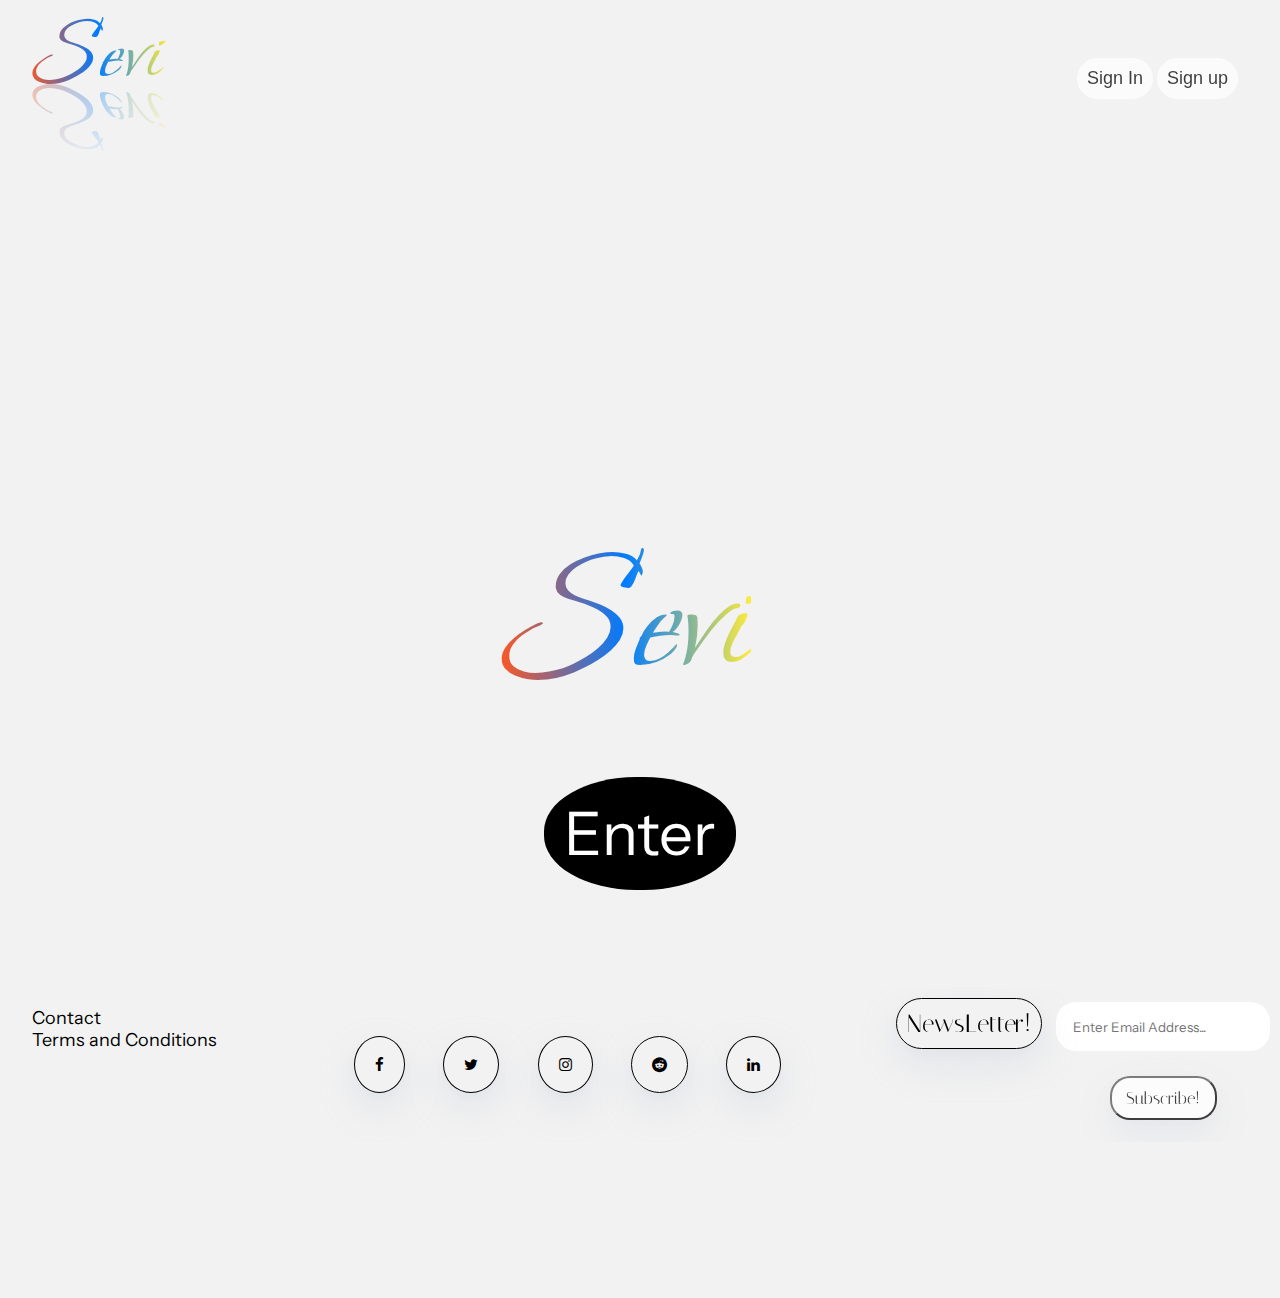
<file: index.html>
<!DOCTYPE html>
<html lang="en-US">
    <head>
        <meta charset="UTF-8">
        <meta name="viewport" content="width=device-width, initial-scale=1.0">
        <meta name="description" content="">
        <meta name="author" content="">
        <meta name="keywords" content="">
        <title>Interactivity</title>
        <link rel="icon" type="image/png" href="./favicon/favicon-96x96.png" sizes="96x96" />
        <link rel="icon" type="image/svg+xml" href="./favicon/favicon.svg" />
        <link rel="shortcut icon" href="./favicon/favicon.ico" />
        <link rel="apple-touch-icon" sizes="180x180" href="./favicon/apple-touch-icon.png" />
        <link rel="manifest" href="./favicon/site.webmanifest" />
        <link href='https://fonts.googleapis.com/css?family=Italiana' rel='stylesheet'>
        <link href='https://fonts.googleapis.com/css?family=Instrument Sans' rel='stylesheet'>
        <link rel="stylesheet" href="https://cdnjs.cloudflare.com/ajax/libs/font-awesome/4.7.0/css/font-awesome.min.css">
        <link rel="preconnect" href="https://fonts.googleapis.com">
        <link rel="preconnect" href="https://fonts.gstatic.com" crossorigin>
        <link rel="stylesheet" href="https://cdnjs.cloudflare.com/ajax/libs/font-awesome/4.7.0/css/font-awesome.min.css">
        <link href="https://fonts.googleapis.com/css2?family=Bonheur+Royale&family=Cinzel+Decorative:wght@400;700;900&display=swap" rel="stylesheet">
        <link rel="stylesheet" href="jsandcss/main.css">
    </head>
    <body>
        <!--Navbar-->
        <header>
            <div class="logo">
                <a href="index.html" >
                    <p>Sevi</p>
                </a>
            </div>
            <div class="hamburger-menu" id="hamburger">
                <span class="line"></span>
                <span class="line"></span>
                <span class="line"></span>
            </div>
            <nav class="navbar">
                <ul class="registration">
                    <a href="#" onclick="popUP()">
                        Sign In
                    </a>
                    <a href="signup.html" onclick="popIN()">
                        Sign up
                    </a>
                </ul>
            </nav>
        </header>
        <!--Pop-UP-Overlay-->
        <div id="popupOverlay"></div>

        <!--Pop-Up-Content-->
        <div class="inner">
            <div id="popup">
                <div class="pop-header">
                    <h2>Login</h2>
                    <button onclick="closeX()" class="closePopup">&#215;</button>
                </div>
                <div class="pop-table">
                    <input class="popinput" type="email" name="email" placeholder="Enter Email Address!">
                    <br><br>
                    <input class="popinput" type="password" name="password" placeholder="Enter Password!">
                    <br><br>
                </div>
                <div class="forget">
                    <label for=""><input type="checkbox">Remember</label>
                    <a href="#">forgot password</a>
                </div>
                <br>
                <div class="popdirectory">
                    <input type="submit" id="border-login" value="Login!">
                    <a href="signup.html">Sign up</a>
                </div>
            </div>
        </div>
        <canvas id="snowCanvas"></canvas>
        <!--Main Content-->
        <div class="landContent">
            <div >
                <div>
                    <div class="landHeader">Sevi</div>
                </div>
            </div>
        </div>
        <!--Main Content Redirect Page-->
        <div>
            <div>
                <div class="landRedirect">
                    <a href="homepage.html" class="lans">
                        Enter
                        <div class="lanUnderline"></div>
                    </a>
                    
                </div>
            </div>
        </div>
        <!--Footer-->
        <footer>
            <div class="footerflex">
                <div class="footertable">
                    <span>
                        <a href="#">
                            Contact
                        </a>
                    </span>
                    <br>
                    <span>
                        <a href="#">
                            Terms and Conditions
                        </a>
                    </span>
                </div>
                <div class="socialmedia">
                    <div class="icons">
                        <a href="#" class="fa fa-facebook"><span>Facebook</span></a>
                        <a href="#" class="fa fa-twitter"><span>X</span></a>
                        <a href="#" class="fa fa-instagram"><span>Instagram</span></a>
                        <a href="#" class="fa fa-reddit"><span>Reddit</span></a>
                        <a href="#" class="fa fa-linkedin"><span>Linkedin</span></a>
                    </div>
                </div>
                <div class="footertabletwo">
                    <div>
                        <p>
                            NewsLetter!
                        </p>
                    </div>
                    <div >
                        <input type="email" name="email" id="newsLetteremail" placeholder="Enter Email Address...">
                        <div class="footertablethree">
                            <input type="submit" value="Subscribe!" class="sub" onclick="subscribeUser()">
                        </div>
                    </div>
                    
                </div>
            </div>
        </footer>
        <script>
            function popUP() {
                document.getElementById('popupOverlay').style.display = 'block';
                document.getElementById('popup').style.display = 'block';
                //localStorage.setItem('popupVisible', 'true');
            }

            function closeX() {
                document.getElementById('popupOverlay').style.display = 'none';
                document.getElementById('popup').style.display = 'none';
            }

            document.getElementById('popupOverlay').addEventListener('click', closeX);

            //Snowflakes Animations
            const canvas = document.getElementById("snowCanvas");
            const ctx = canvas.getContext("2d");
            let width = window.innerWidth;
            let height = window.innerHeight;
            canvas.width = width;
            canvas.height = height;

            // Adjust canvas size on window resize
            window.addEventListener('resize', () => {
                width = window.innerWidth;
                height = window.innerHeight;
                canvas.width = width;
                canvas.height = height;
            });

            // Create a new snowflake starting slightly above the viewport
            function createSnowflake() {
                return {
                    x: Math.random() * width,
                    y: -10,
                    radius: Math.random() * 4 + 2,
                    speedY: Math.random() * 1 + 0.5,
                    speedX: Math.random() * 1 - 0.5
                };
            }

            // Limit the number of snowflakes on screen at once
            const maxSnowflakes = 22;
            let snowflakes = [];
            const spawnDelay = 1000; // spawn interval in milliseconds

            // Spawn a new snowflake if we're below the maximum count
            function spawnSnowflake() {
                if (snowflakes.length < maxSnowflakes) {
                    snowflakes.push(createSnowflake());
                }
            }

            // Periodically attempt to spawn a new snowflake
            setInterval(spawnSnowflake, spawnDelay);

            // Main animation loop
            function animate() {
                ctx.clearRect(0, 0, width, height);
  
                // Update and draw each snowflake
                for (let i = snowflakes.length - 1; i >= 0; i--) {
                    let flake = snowflakes[i];
                    flake.y += flake.speedY;
                    flake.x += flake.speedX;
    
                    ctx.beginPath();
                    ctx.arc(flake.x, flake.y, flake.radius, 0, Math.PI * 2);
                    ctx.fillStyle = "black";
                    ctx.fill();
    
                    // Remove snowflake if it has left the viewport
                    if (flake.y - flake.radius > height) {
                        snowflakes.splice(i, 1);
                    }
                }
  
                requestAnimationFrame(animate);
            }
            animate();
        </script>
    </body>
</html>
</file>
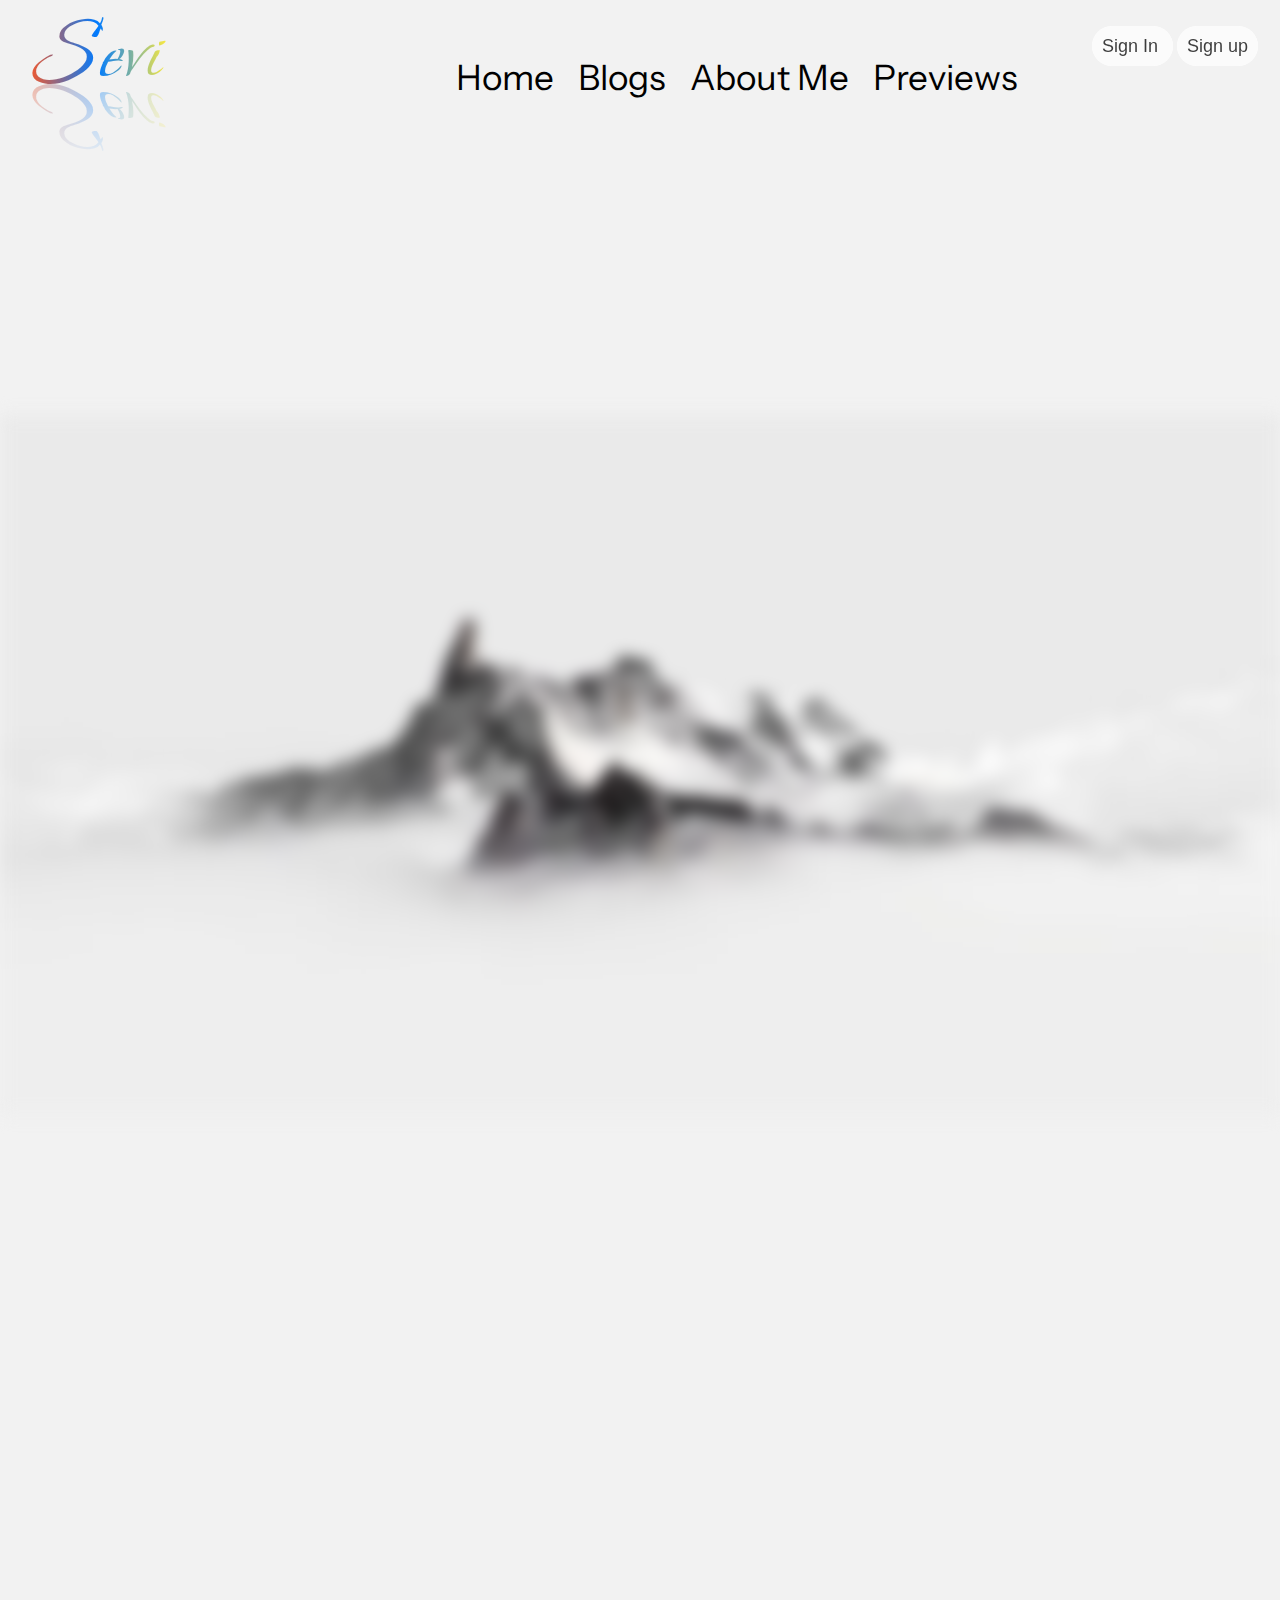
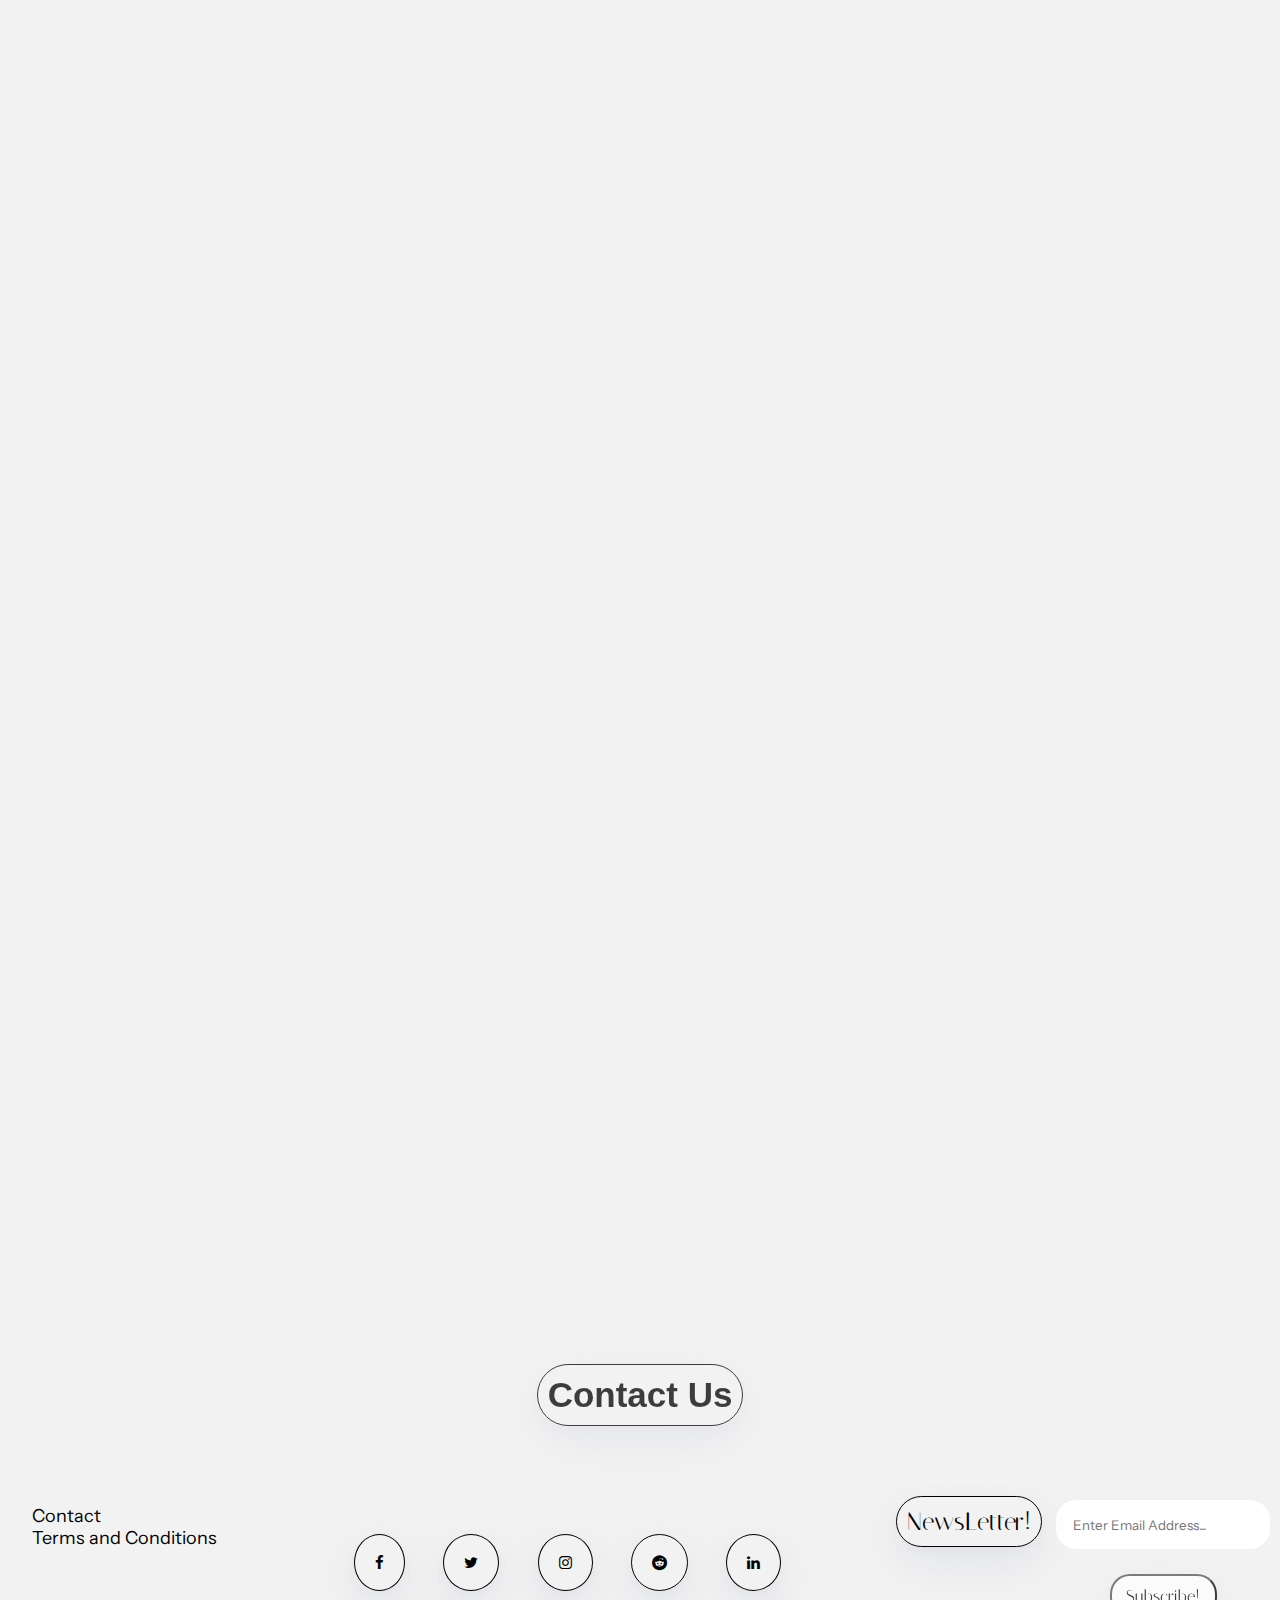
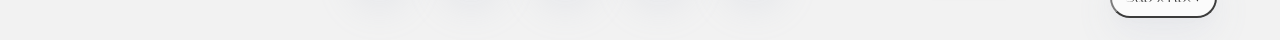
<file: aboutMe.html>
<!DOCTYPE html>
<html lang="en-US">
    <head>
        <meta charset="UTF-8">
        <meta name="viewport" content="width=device-width, initial-scale=1.0">
        <meta name="description" content="">
        <meta name="author" content="">
        <meta name="keywords" content="">
        <title>Interactivity</title>
        <link rel="icon" type="image/png" href="./favicon/favicon-96x96.png" sizes="96x96" />
        <link rel="icon" type="image/svg+xml" href="./favicon/favicon.svg" />
        <link rel="shortcut icon" href="./favicon/favicon.ico" />
        <link rel="apple-touch-icon" sizes="180x180" href="./favicon/apple-touch-icon.png" />
        <link rel="manifest" href="./favicon/site.webmanifest" />
        <link href='https://fonts.googleapis.com/css?family=Italiana' rel='stylesheet'>
        <link href='https://fonts.googleapis.com/css?family=Instrument Sans' rel='stylesheet'>
        <link rel="stylesheet" href="https://cdnjs.cloudflare.com/ajax/libs/font-awesome/4.7.0/css/font-awesome.min.css">
        <link rel="preconnect" href="https://fonts.googleapis.com">
        <link rel="preconnect" href="https://fonts.gstatic.com" crossorigin>
        <link rel="stylesheet" href="https://cdnjs.cloudflare.com/ajax/libs/font-awesome/4.7.0/css/font-awesome.min.css">
        <link href="https://fonts.googleapis.com/css2?family=Bonheur+Royale&family=Cinzel+Decorative:wght@400;700;900&display=swap" rel="stylesheet">
        <link rel="stylesheet" href="jsandcss/main.css">
    </head>
    <body>
        <!--Navbar-->
        <header>
            <div class="logo">
                <a href="index.html" >
                    <p>Sevi</p>
                </a>
            </div>
            <div class="hamburger-menu" id="hamburger">
                <span class="line"></span>
                <span class="line"></span>
                <span class="line"></span>
            </div>
            <nav class="navbar">
                <ul>
                    <li>
                        <a href="homepage.html">Home</a>
                    </li>
                    <li>
                        <a href="blog.html">Blogs</a>
                    </li>
                    <li>
                        <a href="aboutMe.html">About Me</a>
                    </li>
                    <li>
                        <a href="previews.html">Previews</a>
                    </li>
                </ul>
            </nav>
            <!--Sign in/up-->
            <div class="reg">
                <ul class="registration">
                   <a href="#" onclick="popUP()">
                       Sign In
                   </a>
                   <a href="signup.html" onclick="popIN()">
                       Sign up
                   </a>
               </ul>
           </div>
        </header>
        <!--Pop-UP-Overlay-->
        <div id="popupOverlay"></div>

        <!--Pop-Up-Content-->
        <div class="inner">
            <div id="popup">
                <div class="pop-header">
                    <h2>Login</h2>
                    <button onclick="closeX()" class="closePopup">&#215;</button>
                </div>
                <div class="pop-table">
                    <input class="popinput" type="email" name="email" placeholder="Enter Email Address!">
                    <br><br>
                    <input class="popinput"  type="password" name="password" placeholder="Enter Password!">
                    <br><br>
                </div>
                <div class="forget">
                    <label for=""><input type="checkbox">Remember</label>
                    <a href="#">forgot password</a>
                </div>
                <br>
                <div class="popdirectory">
                    <input type="submit" id="border-login" value="Login!">
                    <a href="signup.html">Sign up</a>
                </div>
            </div>
        </div>
        <!--Main Content-->
        <div class="moveDown">
            <div class="aboutMeheadImage"> </div> 
            <div class="aboutHeader hidden">
                <h2>about us</h2>
            </div>
        </div>
        <div>
            <div class="aboutpara ">
                <img src="./aboutmeImagemain/IMG_3988_jpg.JPG" alt="" class="hidden">
                <div>
                    <h2 class="delay hidden">Sevi</h2>
                    <p class="delay hidden">
                        What we offer is a blog post 
                        for user to read and be able 
                        to post their own stuff or experience.
                        I believe most post will conect with people
                        who read our stuff. Its our first time doing stuff
                        like this but we hope you enjoy and 
                        enjoy your stay.
                    </p>
                </div>
            </div>
        </div>
        <!--Flip Card Section-->
        <div class="flip-card-container">
            <!-- Flip Card 1 -->
            <div class="flip-card">
              <div class="flip-card-inner">
                <div class="flip-card-front hidden">
                  <img src="./aboutmeImagemain/IMG_4203_jpg.JPG" alt="Image 1">
                </div>
                <div class="flip-card-back">
                  <div>
                    <h2>Title 1</h2>
                    <p>Description for card 1.</p>
                  </div>
                </div>
              </div>
            </div>
            <!-- Flip Card 2 -->
            <div class="flip-card">
              <div class="flip-card-inner">
                <div class="flip-card-front hidden">
                  <img src="./aboutmeImagemain/IMG_4055_jpg.JPG" alt="Image 2">
                </div>
                <div class="flip-card-back">
                  <div>
                    <h2>Title 2</h2>
                    <p>Description for card 2.</p>
                  </div>
                </div>
              </div>
            </div>
            <!-- Flip Card 3 -->
            <div class="flip-card">
              <div class="flip-card-inner">
                <div class="flip-card-front hidden">
                  <img src="./aboutmeImagemain/IMG_4164_jpg.JPG" alt="Image 3">
                </div>
                <div class="flip-card-back">
                  <div>
                    <h2>Title 3</h2>
                    <p>Description for card 3.</p>
                  </div>
                </div>
              </div>
            </div>
        </div>
        <div class="aboutcontact-container">
            <div class="aboutcontact">
                <h2 onclick="contactClick()">contact us</h2>
            </div>
        </div>
        <!--POP UP Content for Contact Us-->
        <div class="aboutcontact-popUp">
            <div id="aboutcontact-inner">
                <div class="contactButtton">
                    <button onclick="contactX()" class="contactX">&#215;</button>
                </div>
                <div class="contactFlex">
                    <div class="contactIn">
                        <p>email: <a href="#">Danielokoh09@yahoo.co.uk</a></p>
                        <p>landline: <span> +01 2455689</span></p>
                        <p>phone number: <span> +353 872445332</span></p>
                    </div>
                    <div>
                        <iframe src="https://www.google.com/maps/embed?pb=!1m18!1m12!1m3!1d9519.739211951235!2d-6.410765318778604!3d53.38021600637432!2m3!1f0!2f0!3f0!3m2!1i1024!2i768!4f13.1!3m3!1m2!1s0x486772b037789b5f%3A0xcd93bd7da0151640!2sPorterstown%2C%20Dublin%2C%20D15%20W566!5e0!3m2!1sen!2sie!4v1740416399979!5m2!1sen!2sie" 
                        width="500" height="390" style="border:0; border-radius: 30px; box-shadow: 0 4px 8px 0 rgba(0,0,0,0.2);" 
                        allowfullscreen="" loading="lazy" 
                        referrerpolicy="no-referrer-when-downgrade" class="minimap"></iframe>
                    </div>
                </div>
            </div>
        </div>
        <!--Footer-->
        <footer>
            <div class="footerflex">
                <div class="footertable">
                    <span>
                        <a href="#">
                            Contact
                        </a>
                    </span>
                    <br>
                    <span>
                        <a href="#">
                            Terms and Conditions
                        </a>
                    </span>
                </div>
                <div class="socialmedia">
                    <div class="icons">
                        <a href="#" class="fa fa-facebook"><span>Facebook</span></a>
                        <a href="#" class="fa fa-twitter"><span>X</span></a>
                        <a href="#" class="fa fa-instagram"><span>Instagram</span></a>
                        <a href="#" class="fa fa-reddit"><span>Reddit</span></a>
                        <a href="#" class="fa fa-linkedin"><span>Linkedin</span></a>
                    </div>
                </div>
                <div class="footertabletwo">
                    <div>
                        <p>
                            NewsLetter!
                        </p>
                    </div>
                    <div >
                        <input type="email" name="email" id="newsLetteremail" placeholder="Enter Email Address...">
                        <br>
                        <div class="footertablethree">
                            <input type="submit" value="Subscribe!" class="sub" onclick="subscribeUser()">
                        </div>
                    </div>
                </div>
            </div>
        </footer>
        <script src="jsandcss/main.js"></script>
    </body>
</html>
</file>
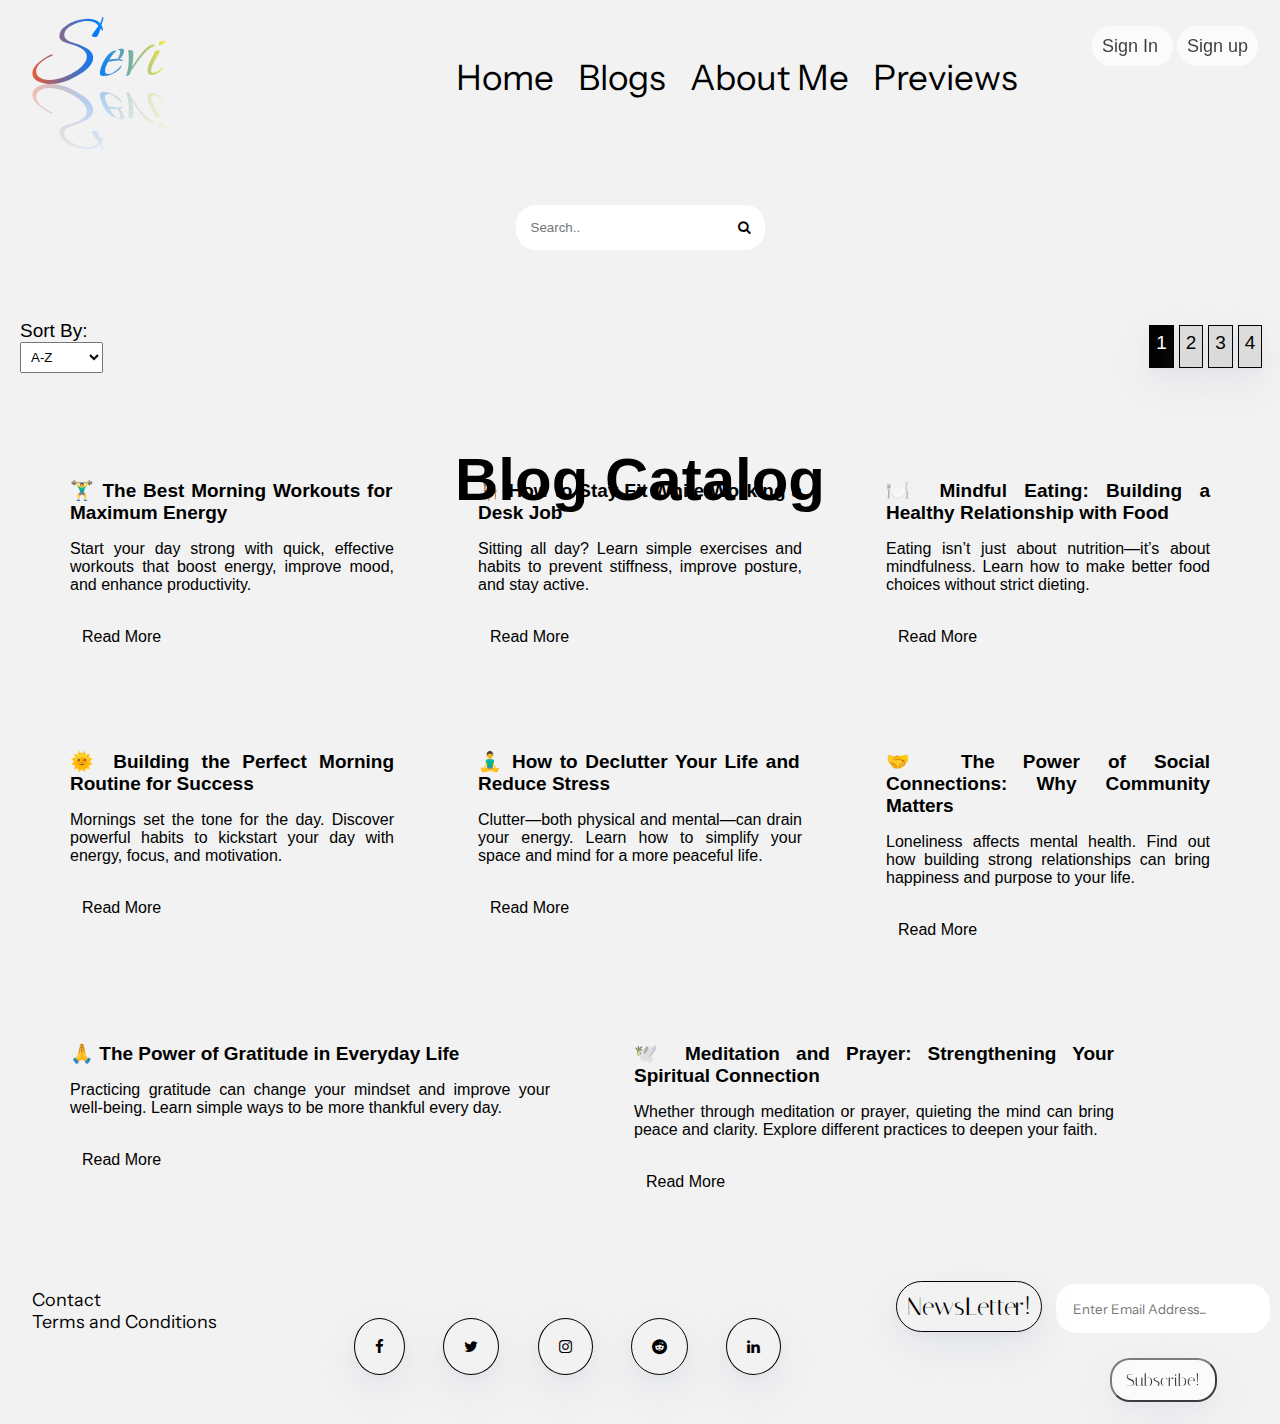
<file: blog.html>
<!DOCTYPE html>
<html lang="en-US">
    <head>
        <meta charset="UTF-8">
        <meta name="viewport" content="width=device-width, initial-scale=1.0">
        <meta name="description" content="">
        <meta name="author" content="">
        <meta name="keywords" content="">
        <title>Interactivity</title>
        <link rel="icon" type="image/png" href="./favicon/favicon-96x96.png" sizes="96x96" />
        <link rel="icon" type="image/svg+xml" href="./favicon/favicon.svg" />
        <link rel="shortcut icon" href="./favicon/favicon.ico" />
        <link rel="apple-touch-icon" sizes="180x180" href="./favicon/apple-touch-icon.png" />
        <link rel="manifest" href="./favicon/site.webmanifest" />
        <link href='https://fonts.googleapis.com/css?family=Italiana' rel='stylesheet'>
        <link href='https://fonts.googleapis.com/css?family=Instrument Sans' rel='stylesheet'>
        <link rel="stylesheet" href="https://cdnjs.cloudflare.com/ajax/libs/font-awesome/4.7.0/css/font-awesome.min.css">
        <link rel="preconnect" href="https://fonts.googleapis.com">
        <link rel="preconnect" href="https://fonts.gstatic.com" crossorigin>
        <link rel="stylesheet" href="https://cdnjs.cloudflare.com/ajax/libs/font-awesome/4.7.0/css/font-awesome.min.css">
        <link href="https://fonts.googleapis.com/css2?family=Bonheur+Royale&family=Cinzel+Decorative:wght@400;700;900&display=swap" rel="stylesheet">
        <link rel="stylesheet" href="jsandcss/main.css">
    </head>
    <body>
        <!--Navbar-->
        <header>
            <div class="logo">
                <a href="index.html" >
                    <p>Sevi</p>
                </a>
            </div>
            <div class="hamburger-menu" id="hamburger">
                <span class="line"></span>
                <span class="line"></span>
                <span class="line"></span>
            </div>
            <nav class="navbar">
                <ul>
                    <li>
                        <a href="homepage.html">Home</a>
                    </li>
                    <li>
                        <a href="blog.html">Blogs</a>
                    </li>
                    <li>
                        <a href="aboutMe.html">About Me</a>
                    </li>
                    <li>
                        <a href="previews.html">Previews</a>
                    </li>
                </ul>
            </nav>
            <div class="reg">
                 <ul class="registration">
                    <a href="#" onclick="popUP()">
                        Sign In
                    </a>
                    <a href="signup.html" onclick="popIN()">
                        Sign up
                    </a>
                </ul>
            </div>
        </header>
        <!--Pop-UP-Overlay-->
        <div id="popupOverlay"></div>
        <!--Pop-Up-Content-->
        <div class="inner">
            <div id="popup">
                <div class="pop-header">
                    <h2>Login</h2>
                    <button onclick="closeX()" class="closePopup">&#215;</button>
                </div>
                <div class="pop-table">
                    <input class="popinput" type="email" name="email" placeholder="Enter Email Address!">
                    <br><br>
                    <input class="popinput"  type="password" name="password" placeholder="Enter Password!">
                    <br><br>
                </div>
                <div class="forget">
                    <label for=""><input type="checkbox">Remember</label>
                    <a href="#">forgot password</a>
                </div>
                <br>
                <div class="popdirectory">
                    <input type="submit" id="border-login" value="Login!">
                    <a href="signup.html">Sign up</a>
                </div>
            </div>
        </div>
        <!--Search Container-->
        <div class="search">
            <div class="search-container">
                <form action="#" class="search-form" onsubmit="handleSearch(event)">
                    <input type="search" id="gsearch" placeholder="Search.." name="search" aria-label="Search blogs">
                    <button type="submit" class="searchbtn">
                        <i class="fa fa-search"></i>
                    </button>
                </form>
            </div> 
        </div>
        <!--Next Page Catalog-->
        <div class="headerflex">
            <div class="filterheader">
                <!-- Sort and Filter Dropdown -->
                <label for="filter">Sort By:</label>

                <select name="sortby" id="fitleration">
                    <option value="A-Z">A-Z</option>
                    <option value="Fitness">Fitness</option>
                    <option value="Religion">Religion</option>
                    <option value="Lifestyle">Lifestyle</option>
                </select>
            </div>
            <div class="blogheadder">
                <h1>blog catalog</h1>
            </div>
            <div class="nextPage">
                <span class="page-number active" data-page="1">1</span>
                <span class="page-number" data-page="2">2</span>
                <span class="page-number" data-page="3">3</span>
                <span class="page-number" data-page="4">4</span>
            </div>
        </div>
        <!--Writtten Links of blog artist-->
        <section class="blog-catalog">
            <div class="blog-list" id="blogslist">
                <!-- Fitness & Health -->
                <div>
                    <article class="blog-item" data-category="Fitness">
                        <h2>🏋️‍♂️ The Best Morning Workouts for Maximum Energy</h2>
                        <p>
                            Start your day strong with quick, effective workouts 
                            that boost energy, improve mood, and enhance productivity.
                        </p>
                        <a href="#" class="read-more">Read More</a>
                    </article>
                    <article class="blog-item" data-category="Fitness">
                        <h2>🪑 How to Stay Fit While Working a Desk Job</h2>
                        <p>
                            Sitting all day? Learn simple exercises and 
                            habits to prevent stiffness, improve posture, 
                            and stay active.
                        </p>
                        <a href="#" class="read-more">Read More</a>
                    </article>
                    <article class="blog-item" data-category="Fitness">
                        <h2>
                            🍽️ Mindful Eating: Building a Healthy Relationship with Food
                        </h2>
                        <p>
                            Eating isn’t just about nutrition—it’s about mindfulness. 
                            Learn how to make better food choices without strict dieting.
                        </p>
                        <a href="#" class="read-more">Read More</a>
                    </article>
                </div>
                <!-- Lifestyle & Personal Growth -->
                <div>
                    <article class="blog-item" data-category="Lifestyle">
                        <h2>🌞 Building the Perfect Morning Routine for Success</h2>
                        <p>
                            Mornings set the tone for the day. Discover 
                            powerful habits to kickstart your day with 
                            energy, focus, and motivation.
                        </p>
                        <a href="#" class="read-more">Read More</a>
                    </article>
                    <article class="blog-item" data-category="Lifestyle">
                        <h2>🧘‍♂️ How to Declutter Your Life and Reduce Stress</h2>
                        <p>
                            Clutter—both physical and mental—can 
                            drain your energy. Learn how to simplify 
                            your space and mind for a more peaceful life.
                        </p>
                        <a href="#" class="read-more">Read More</a>
                    </article>
                    <article class="blog-item" data-category="Lifestyle">
                        <h2>🤝 The Power of Social Connections: Why Community Matters</h2>
                        <p>
                            Loneliness affects mental health. Find 
                            out how building strong relationships 
                            can bring happiness and purpose to your life.
                        </p>
                        <a href="#" class="read-more">Read More</a>
                    </article>
                </div>
                <!-- Religion & Spirituality -->
                <div>
                    <article class="blog-item" data-category="Religion">
                        <h2>🙏 The Power of Gratitude in Everyday Life</h2>
                        <p>
                            Practicing gratitude can change your mindset 
                            and improve your well-being. 
                            Learn simple ways to be more thankful every day.
                        </p>
                        <a href="#" class="read-more">
                            Read More
                        </a>
                    </article>
                    <article class="blog-item" data-category="Religion">
                        <h2>🕊️ Meditation and Prayer: Strengthening Your Spiritual Connection</h2>
                        <p>
                            Whether through meditation or prayer, 
                            quieting the mind can bring peace and clarity. 
                            Explore different practices to deepen your faith.
                        </p>
                        <a href="#" class="read-more">Read More</a>
                    </article>
                </div>
            </div>
        </section>
        <!--Footer-->
        <footer>
            <div class="footerflex">
                <div class="footertable">
                    <span>
                        <a href="#">
                            Contact
                        </a>
                    </span>
                    <br>
                    <span>
                        <a href="#">
                            Terms and Conditions
                        </a>
                    </span>
                </div>
                <div class="socialmedia">
                    <div class="icons">
                        <a href="#" class="fa fa-facebook"><span>Facebook</span></a>
                        <a href="#" class="fa fa-twitter"><span>X</span></a>
                        <a href="#" class="fa fa-instagram"><span>Instagram</span></a>
                        <a href="#" class="fa fa-reddit"><span>Reddit</span></a>
                        <a href="#" class="fa fa-linkedin"><span>Linkedin</span></a>
                    </div>
                </div>
                <div class="footertabletwo">
                    <div>
                        <p>
                            NewsLetter!
                        </p>
                    </div>
                    <div >
                        <input type="email" name="email" id="newsLetteremail" placeholder="Enter Email Address...">
                        <div class="footertablethree">
                            <input type="submit" value="Subscribe!" class="sub" onclick="subscribeUser()">
                        </div>
                    </div>
                    
                </div>
            </div>
        </footer>
        <script src="jsandcss/main.js"></script>
    </body>
</html>
</file>
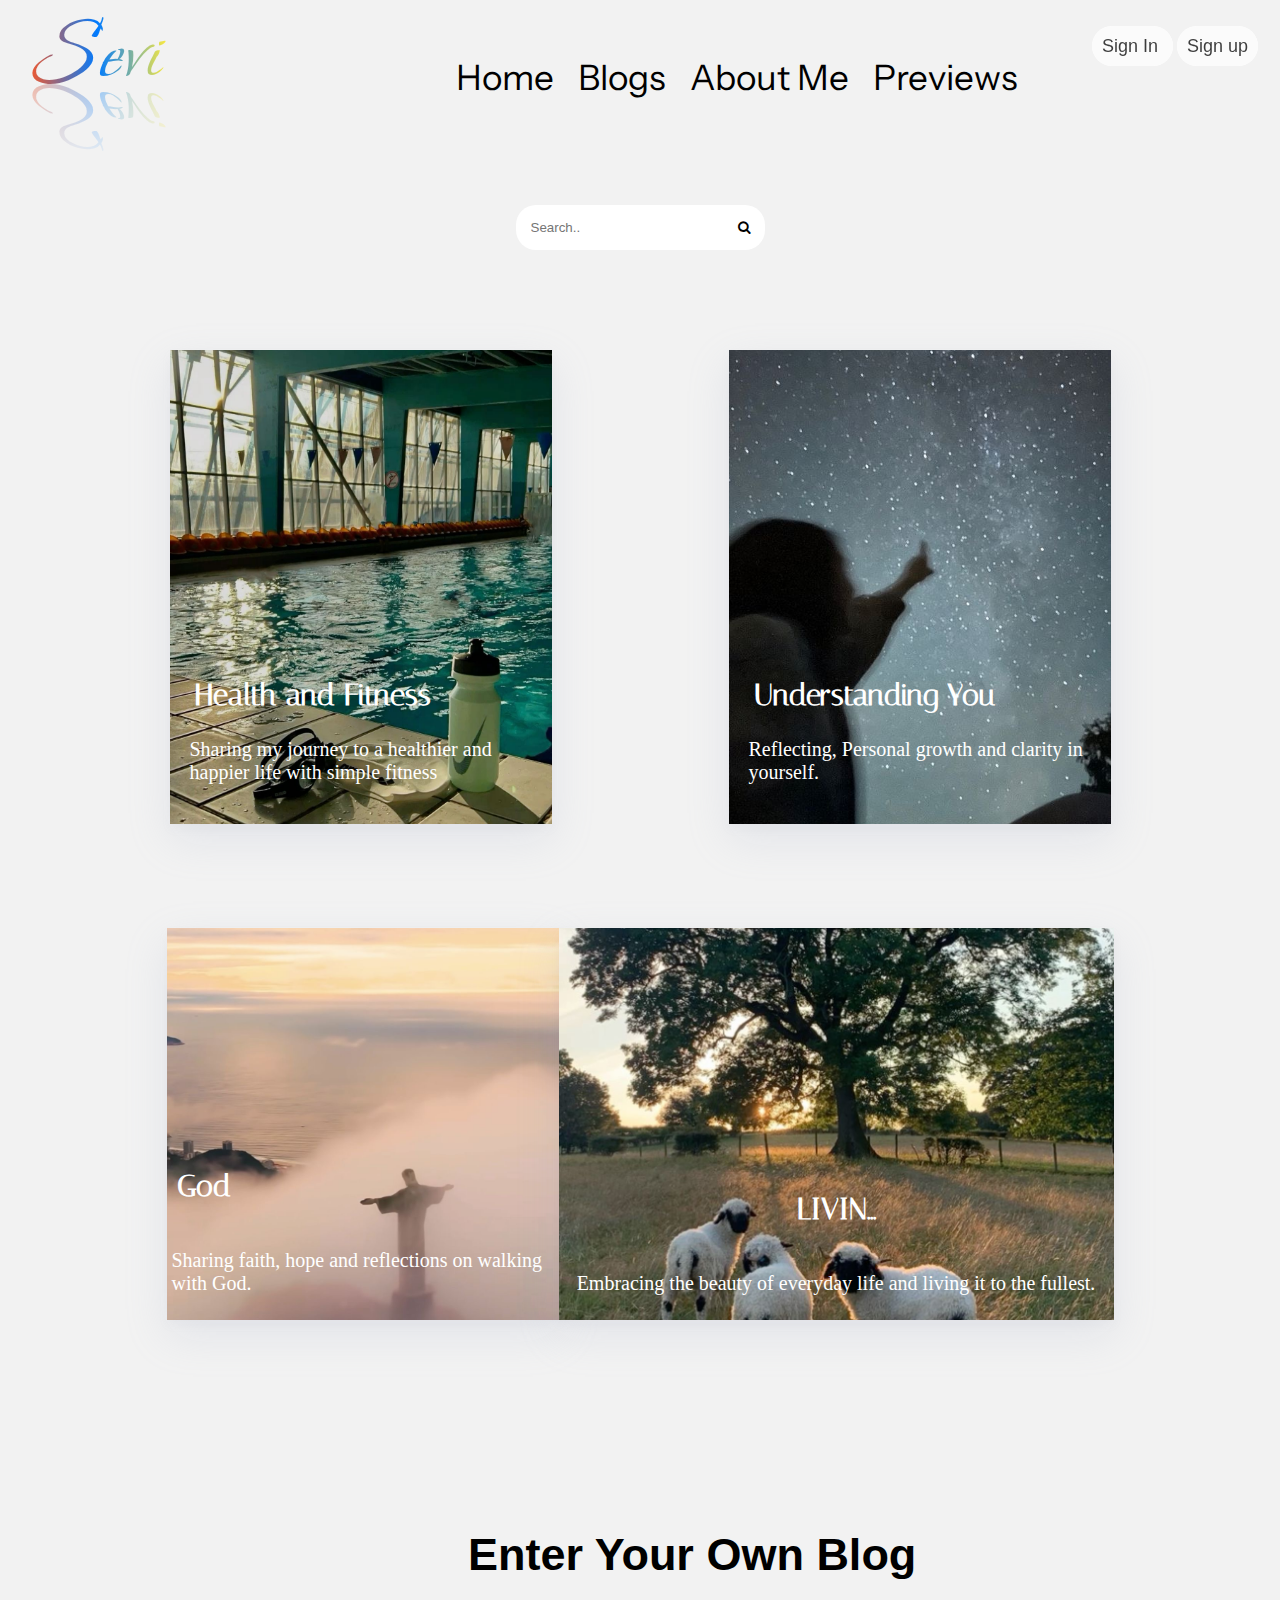
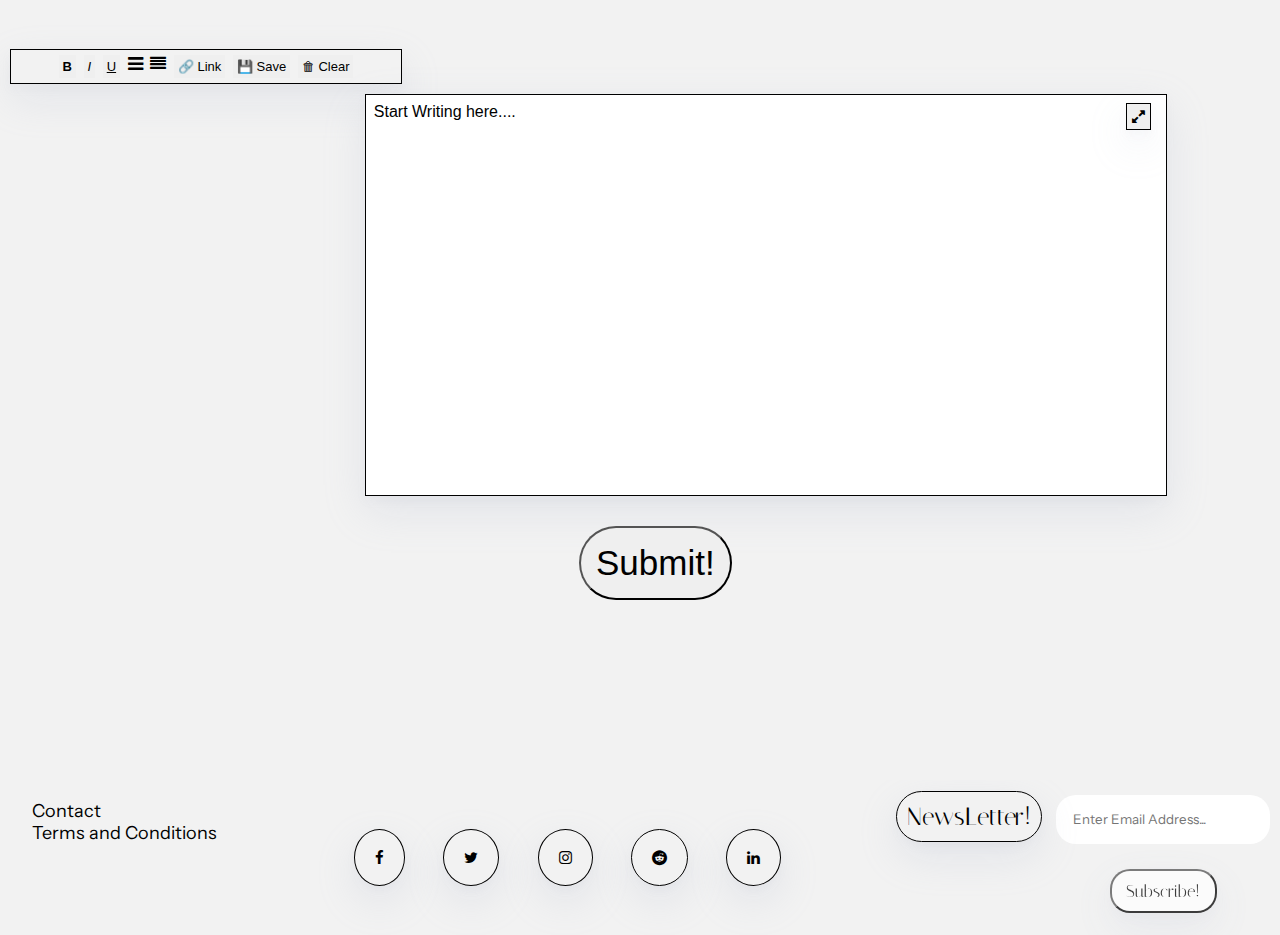
<file: homepage.html>
<!DOCTYPE html>
<html lang="en-US">
    <head>
        <meta charset="UTF-8">
        <meta name="viewport" content="width=device-width, initial-scale=1.0">
        <meta name="description" content="">
        <meta name="author" content="">
        <meta name="keywords" content="">
        <title>Interactivity</title>
        <link rel="icon" type="image/png" href="./favicon/favicon-96x96.png" sizes="96x96" />
        <link rel="icon" type="image/svg+xml" href="./favicon/favicon.svg" />
        <link rel="shortcut icon" href="./favicon/favicon.ico" />
        <link rel="apple-touch-icon" sizes="180x180" href="./favicon/apple-touch-icon.png" />
        <link rel="manifest" href="./favicon/site.webmanifest" />
        <link href='https://fonts.googleapis.com/css?family=Italiana' rel='stylesheet'>
        <link href='https://fonts.googleapis.com/css?family=Instrument Sans' rel='stylesheet'>
        <link rel="stylesheet" href="https://cdnjs.cloudflare.com/ajax/libs/font-awesome/4.7.0/css/font-awesome.min.css">
        <link rel="preconnect" href="https://fonts.googleapis.com">
        <link rel="preconnect" href="https://fonts.gstatic.com" crossorigin>
        <link rel="stylesheet" href="https://cdnjs.cloudflare.com/ajax/libs/font-awesome/4.7.0/css/font-awesome.min.css">
        <link href="https://fonts.googleapis.com/css2?family=Bonheur+Royale&family=Cinzel+Decorative:wght@400;700;900&display=swap" rel="stylesheet">
        <link rel="stylesheet" href="jsandcss/main.css">
    </head>
    <body>
        <!--Navbar-->
        <header>
            <div class="logo">
                <a href="index.html" >
                    <p>Sevi</p>
                </a>
            </div>
            <div class="hamburger-menu" id="hamburger">
                <span class="line"></span>
                <span class="line"></span>
                <span class="line"></span>
            </div>
            <nav class="navbar">
                <ul>
                    <li>
                        <a href="homepage.html">Home</a>
                    </li>
                    <li>
                        <a href="blog.html">Blogs</a>
                    </li>
                    <li>
                        <a href="aboutMe.html">About Me</a>
                    </li>
                    <li>
                        <a href="previews.html">Previews</a>
                    </li>
                </ul>
            </nav>
            <div class="reg">
                 <ul class="registration">
                    <a href="#" onclick="popUP()">
                        Sign In
                    </a>
                    <a href="signup.html" onclick="popIN()">
                        Sign up
                    </a>
                </ul>
            </div>
        </header>
        <!--Pop-UP-Overlay-->
        <div id="popupOverlay"></div>

        <!--Pop-Up-Content-->
        <div class="inner">
            <div id="popup">
                <div class="pop-header">
                    <h2>Login</h2>
                    <button onclick="closeX()" class="closePopup">&#215;</button>
                </div>
                <div class="pop-table">
                    <input class="popinput" type="email" name="email" placeholder="Enter Email Address!">
                    <br><br>
                    <input class="popinput"  type="password" name="password" placeholder="Enter Password!">
                    <br><br>
                </div>
                <div class="forget">
                    <label for=""><input type="checkbox">Remember</label>
                    <a href="#">forgot password</a>
                </div>
                <br>
                <div class="popdirectory">
                    <input type="submit" id="border-login" value="Login!">
                    <a href="signup.html">Sign up</a>
                </div>
            </div>
        </div>

        <!--Search Container-->
        <div class="search">
            <div class="search-container">
                <form action="#" class="search-form" onsubmit="handleSearch(event)">
                    <input type="search" id="gsearch" placeholder="Search.." name="search" aria-label="Search blogs">
                    <button type="submit" class="searchbtn">
                        <i class="fa fa-search"></i>
                    </button>
                </form>
            </div> 
        </div>

        <!--Div boxes of images-->
        <div class="boxes">
            <div class="box uno">
                <div>
                    <div>
                        <h2>
                            <a href="#">
                                Health and Fitness
                            </a>
                        </h2>
                        <p>
                            Sharing my journey to a healthier 
                            and happier life with simple fitness
                        </p>
                    </div>
                </div>
            </div>
            <div class="box dos">
                <div>
                    <h2 >
                        <a href="#">
                            Understanding You
                        </a>
                    </h2>
                    <p>
                        Reflecting, Personal growth 
                        and clarity in yourself.
                    </p>
                </div>
            </div>
        </div>

        <div class="boxesdos">
            <div class="box tres" id="tre">
                <h2>
                    <a href="#">
                        God
                    </a>
                </h2>
                <p>
                    Sharing faith, hope and 
                    reflections on walking with God.
                </p>
            </div>
            <div class="box qautro" id="qau">
                <h2>
                    <a href="#">
                        LIVIN...
                    </a>
                </h2>
                <p>
                    Embracing the beauty of everyday 
                    life and living it to the fullest.
                </p>
            </div>
        </div>
        <i class="fa-light fa-list"></i>

        <!--Input of User Blog-->
        <section class="UserBlog">
            <!--User Header-->
            <div class="userHeader">
                <h2>enter your own blog</h2>
            </div>
            <!-- Toolbar -->
            <div class="toolbar">
                <div class="tools">
                    <button onclick="formatText('bold')"><b>B</b></button>
                    <button onclick="formatText('italic')"><i>I</i></button>
                    <button onclick="formatText('underline')"><u>U</u></button>
                    <!-- List Dropdown -->
                    <div class="dropdown">
                        <i onclick="toggleDropdown('listOptions')" class="fa fa-reorder"></i>
                        <div id="listOptions" class="dropdown-content">
                            <button onclick="formatText('insertUnorderedList')">• List</button>
                            <button onclick="formatText('insertOrderedList')">1. List</button>
                        </div>
                    </div>
                    <!-- Text Alignment Dropdown -->
                    <div class="dropdown">
                        <i onclick="toggleDropdown('alignmentOptions')" class="fa fa-align-justify"></i>
                        <div id="alignmentOptions" class="dropdown-content">
                            <button onclick="formatText('justifyLeft')">Left</button>
                            <button onclick="formatText('justifyCenter')">Center</button>
                            <button onclick="formatText('justifyRight')">Right</button>
                            <button onclick="formatText('justifyFull')">Justify</button>
                        </div>
                    </div>
                    <button onclick="formatText('createLink')">🔗 Link</button>
                    <button onclick="saveContent()">💾 Save</button>
                    <button onclick="clearContent()">🗑 Clear</button>
                </div>
            </div>
            <!--Inner Editor-->
            <div class="outlinewriting">
                <div class="border-writting">
                    <div>
                        <div id="editor" class="editor" contenteditable="true" >
                            Start Writing here....
                        </div>
                    </div>
                    <button class="fa fa-expand"></button>
                </div>
                <div class="outlinepad">
                    <button class="outlinebutt">Submit!</button>
                </div>
            </div>
        </section>
        <!--Footer-->
        <footer>
            <div class="footerflex">
                <div class="footertable">
                    <span>
                        <a href="#">
                            Contact
                        </a>
                    </span>
                    <br>
                    <span>
                        <a href="#">
                            Terms and Conditions
                        </a>
                    </span>
                </div>
                <div class="socialmedia">
                    <div class="icons">
                        <a href="#" class="fa fa-facebook"><span>Facebook</span></a>
                        <a href="#" class="fa fa-twitter"><span>X</span></a>
                        <a href="#" class="fa fa-instagram"><span>Instagram</span></a>
                        <a href="#" class="fa fa-reddit"><span>Reddit</span></a>
                        <a href="#" class="fa fa-linkedin"><span>Linkedin</span></a>
                    </div>
                </div>
                <div class="footertabletwo">
                    <div>
                        <p>
                            NewsLetter!
                        </p>
                    </div>
                    <div >
                        <input type="email" name="email" id="newsLetteremail" placeholder="Enter Email Address...">
                        <div class="footertablethree">
                            <input type="submit" value="Subscribe!" class="sub" onclick="subscribeUser()">
                        </div>
                    </div>
                    
                </div>
            </div>
        </footer>
        <script src="jsandcss/main.js"></script>
    </body>
</html>
</file>
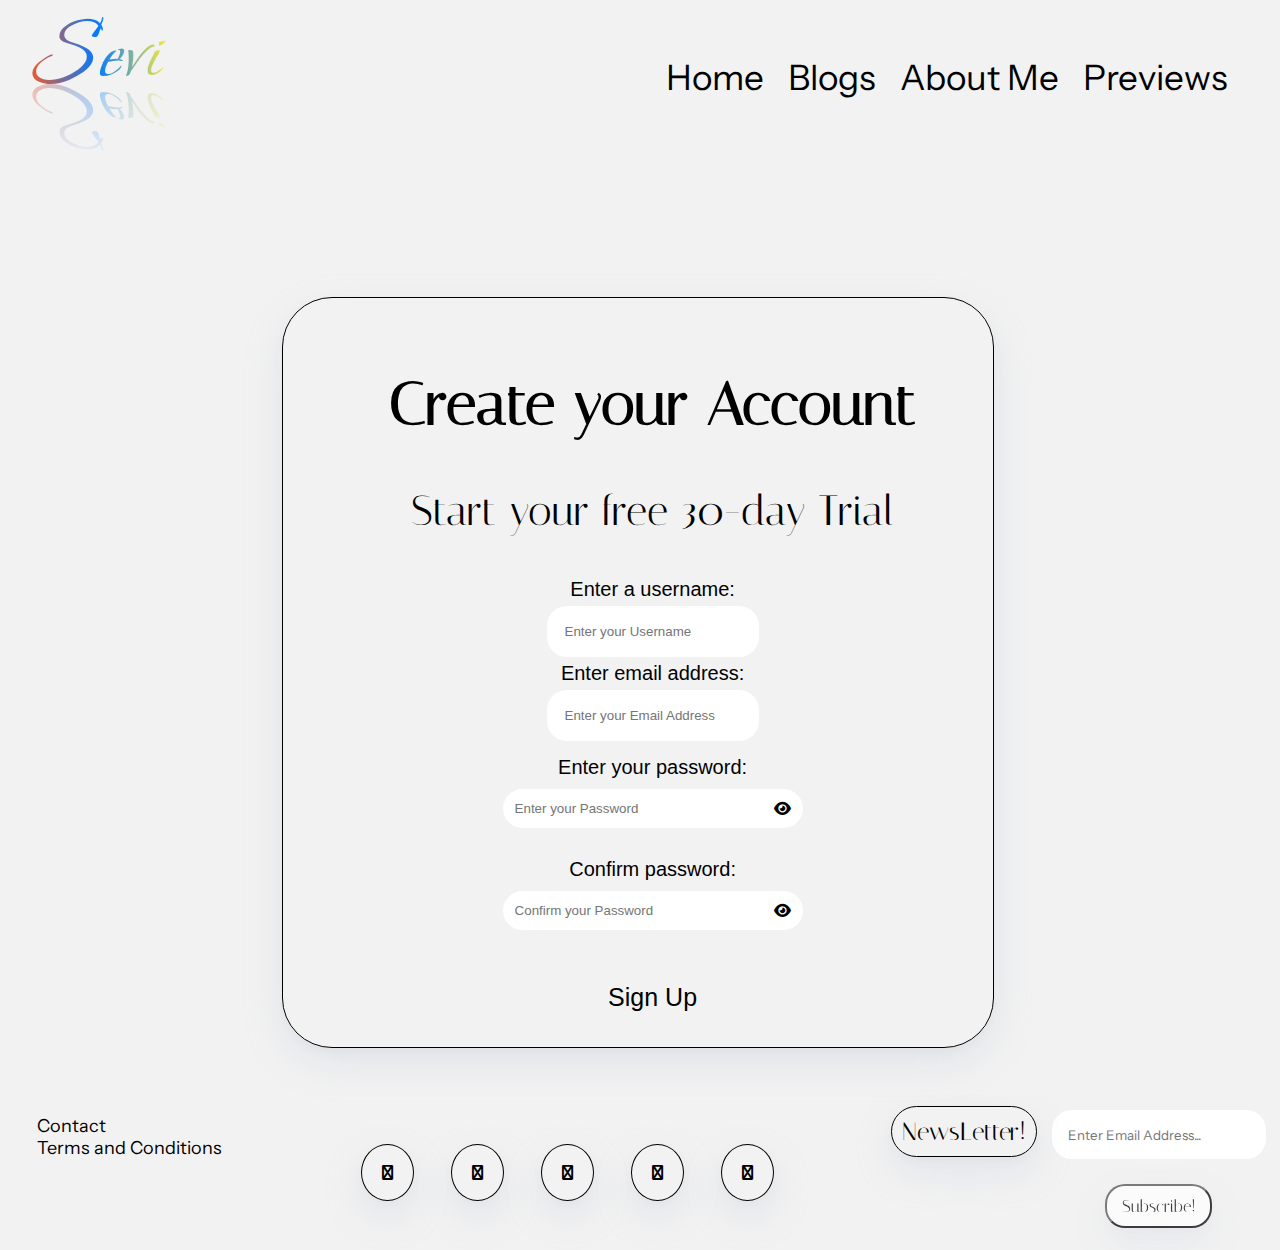
<file: signup.html>
<!DOCTYPE html>
<html lang="en-US">
    <head>
        <meta charset="UTF-8">
        <meta name="viewport" content="width=device-width, initial-scale=1.0">
        <meta name="description" content="">
        <meta name="author" content="">
        <meta name="keywords" content="">
        <title>Interactivity</title>
        <link rel="icon" type="image/png" href="./favicon/favicon-96x96.png" sizes="96x96" />
        <link rel="icon" type="image/svg+xml" href="./favicon/favicon.svg" />
        <link rel="shortcut icon" href="./favicon/favicon.ico" />
        <link rel="apple-touch-icon" sizes="180x180" href="./favicon/apple-touch-icon.png" />
        <link rel="manifest" href="./favicon/site.webmanifest" />
        <link href='https://fonts.googleapis.com/css?family=Italiana' rel='stylesheet'>
        <link href='https://fonts.googleapis.com/css?family=Instrument Sans' rel='stylesheet'>
        <link rel="stylesheet" href="https://cdnjs.cloudflare.com/ajax/libs/font-awesome/4.7.0/css/font-awesome.min.css">
        <link rel="preconnect" href="https://fonts.googleapis.com">
        <link rel="preconnect" href="https://fonts.gstatic.com" crossorigin>
        <link rel="stylesheet" href="https://cdnjs.cloudflare.com/ajax/libs/font-awesome/6.2.1/css/all.min.css" 
        integrity="sha512-...your-integrity-hash..." crossorigin="anonymous" referrerpolicy="no-referrer" />
        <link href="https://fonts.googleapis.com/css2?family=Bonheur+Royale&family=Cinzel+Decorative:wght@400;700;900&display=swap" rel="stylesheet">
        <link rel="stylesheet" href="jsandcss/main.css">
    </head>
    <body>
        <!--Navbar-->
        <header>
            <div class="logo">
                <a href="index.html">
                    <p>Sevi</p>
                </a>
            </div>
            <div class="hamburger-menu" id="hamburger">
                <span class="line"></span>
                <span class="line"></span>
                <span class="line"></span>
            </div>
            <nav class="navbar">
                <ul>
                    <li>
                        <a href="homepage.html">Home</a>
                    </li>
                    <li>
                        <a href="#">Blogs</a>
                    </li>
                    <li>
                        <a href="aboutMe.html">About Me</a>
                    </li>
                    <li>
                        <a href="previews.html">Previews</a>
                    </li>
                </ul>
            </nav>
        </header>
        <!--Sign up Layout-->
        <div class="signBorder">
            <div class="centreup">
                <form class="Signup-form">
                    <div class="Signup-header">
                        <h1>Create your Account</h1>
                        <p>Start your free 30-day Trial</p>
                    </div>
                    <div>
                        <div class="mailUser">
                            <div>
                                <label for="username">Enter a username:</label>
                            </div>
                            <input type="text" name="username" id="username" placeholder="Enter your Username" class="input" required>
                            <br>
                        </div>
                        <div class="mailUser">
                            <div>
                                <label for="email">Enter email address:</label>
                            </div>
                            <input type="email" name="email" id="email" placeholder="Enter your Email Address" class="input" required>
                            <br>
                        </div>
                       
                    </div>
                    <div class="passwordLabel">
                        <label for="password">Enter your password:</label>
                    </div>
                    <div class="passwordFlex">
                        <input type="password" id="password" class="passwordShape" placeholder="Enter your Password" required>
                        <div class="bckgroundPass" >
                            <i class="fa-solid fa-eye" onclick="togglePassword('passwordInput', this)"></i> 
                        </div>
                    </div>
                    <div class="passwordLabel">
                        <label for="confirmPassword">Confirm password:</label>
                    </div>
                    <div class="passwordFlex">
                        <input type="password" id="confirmPassword" class="passwordShape" placeholder="Confirm your Password" required>
                        <div class="bckgroundPass">
                            <i class="fa-solid fa-eye" onclick="togglePassword('passwordInput', this)"></i>
                        </div>
                    </div>
                    <br>
                    <button type="submit" class="btn">Sign Up</button>
                </form>
            </div>
        </div>
        <!--Footer-->
        <footer>
            <div class="footerflex">
                <div class="footertable">
                    <span>
                        <a href="#">
                            Contact
                        </a>
                    </span>
                    <br>
                    <span>
                        <a href="#">
                            Terms and Conditions
                        </a>
                    </span>
                </div>
                <div class="socialmedia">
                    <div class="icons">
                        <a href="#" class="fa fa-facebook"><span>Facebook</span></a>
                        <a href="#" class="fa fa-twitter"><span>X</span></a>
                        <a href="#" class="fa fa-instagram"><span>Instagram</span></a>
                        <a href="#" class="fa fa-reddit"><span>Reddit</span></a>
                        <a href="#" class="fa fa-linkedin"><span>Linkedin</span></a>
                    </div>
                </div>
                <div class="footertabletwo">
                    <div>
                        <p>
                            NewsLetter!
                        </p>
                    </div>
                    <div >
                        <input type="email" name="email" id="newsLetteremail" placeholder="Enter Email Address...">
                        <div class="footertablethree">
                            <input type="submit" value="Subscribe!" class="sub" onclick="subscribeUser()">
                        </div>
                    </div>
                </div>
            </div>
        </footer>
        <script src="jsandcss/main.js"></script>
    </body>
</html>
</file>
<file: jsandcss/main.css>
body{
    padding: 0;
    margin: 0;
    font-family: Arial, Helvetica, sans-serif;
    background-color: #f2f2f2 ;

}
/*Keyframes for logo*/
@keyframes gradientMove {
    0% {
        background-position: 0% 50%;
    }
    100% {
        background-position: 100% 50%;
    }
}

header {
    display: flex;
    justify-content: end;
    color: white;
    padding: 20px;
}

/*Logo CSS*/

.logo a{
    padding: 0; 
    text-decoration: none;
}

.logo p {
    position: absolute;
    top: -10%;
    left: 2%;
    color: white;
    font-size: 90px;
    padding: 5px;
    font-family: "Bonheur Royale";
    background: linear-gradient(90deg, #ff5722, #007BFF, #ffeb3b);
    -webkit-background-clip: text;
    -webkit-text-fill-color: transparent;
    letter-spacing: 3px;
    -webkit-box-reflect: below -60px linear-gradient(transparent, rgba(255, 87, 34, 0.5));
    animation: gradientMove 3s linear infinite;
}

/*Navbar CSS*/

.navbar {
    display: flex;
    justify-content: space-between;
    padding: 10px;
}

.navbar ul{
    display: flex;
    justify-content: space-between;
    padding: 10px;
}

.navbar ul li{
    position: relative;
    list-style: none;
}

.navbar ul li a{
    padding: 10px;
    margin: 2px;
    font-family: 'Instrument Sans';
    font-size: 35px;
    text-decoration: none;
    color: black;
}

.navbar ul li a::after{
    content: '';
    height: 3px;
    width: 0;
    background: black;
    position: absolute;
    left: 0;
    bottom: 2px;
    transition: 0.5s;
}

.navbar ul li a:hover::after{
    width: 100%;
}

/*Sign In/UP Css*/

.reg{
    gap: 5%;
}

.registration a{
    border: white 1px solid;
    background-color: white;
    color: black;
    padding: 9px;
    margin: 2px;
    border-radius: 30px;
    text-decoration: none;
    font-size: 18px;
    opacity: 0.75;
}

.registration a:hover {
    cursor: pointer;
    opacity: 1;
}


/*Overlay CSS for Pop Up*/

#popupOverlay {
    display: none;/*hidden until sign in is clicked*/
    position:fixed;/*fixed positioning*/
    top: 0;
    left: 0;
    width: 100%;
    height: 100%;
    background: rgba(0, 0, 0, 0.5);
    z-index: 998;/*one layer above the screen*/
}

/*Pop-up login and Close Pop up*/

.inner{
    position: fixed;
    top: 18%;
    left: 43%;
    z-index: 1000;/*Makes the login pop up show above the layer*/
    
}

.closePopup{
    background-color: transparent;
    padding: 10px 15px;
    margin-top: 10px;
    color: black;
    border: none;
    font-size: 50px;
    position: absolute;
    top: -5%;
    left: 82%;
}

.closePopup:hover {
    cursor: pointer;
    color: red;
}

/*Pop Up Header*/

.pop-header{
    display: block;
    justify-content: space-between;
}

.pop-header h2{
    font-size: 35px;
}

#popup {
    display: none;
    position: fixed;
    transform: translate(-50% -50%);
    background-color: white;
    padding: 20px;
    box-shadow: 0 4px 8px rgba(0, 0, 0, 0.2);
    border-radius: 8px;
    text-align: center;
    border: black solid 1px;
    width: 281px;
    height: 329px;
    z-index: 1000;
}

/*Pop Up Remember/Forget Password*/
.forget {
    display: flex;
    justify-content: space-between;
}

.forget a {
    text-transform: capitalize;
    text-decoration: none;
    color: black;
    cursor: pointer;
}

.forget a:hover {
    color: cyan;
}

/*Pop Up Table Input*/

.popinput{
    padding: 18px;
    border-radius: 20px;
    width: 85%;
}

/*Pop Login & Sign Up CSS*/

.popdirectory {
    display: flex;
    justify-content: space-between;
}

#border-login {
    background-color: black;
    padding: 10px;
    font-size: 18px;
    border-radius: 28px;
    color: white;
    transition: 3s;
}

#border-login:hover {
    text-decoration: underline;
    cursor: pointer;
}

.popdirectory a {
    background-color: black;
    color: white;
    padding: 10px;
    font-size: 18px;
    text-decoration: none;
    border-radius: 20px;
    transition: 3s;
}

.popdirectory a:hover {
    cursor: pointer;
    text-decoration: underline;
}

/*Search Container Css*/

.search {
    padding: 40px;
}

.search-container {
    text-align: center;
}

.search-form {
    margin: 10px;
    display: inline-table;
}

.search-form input{
    border: none;
    border-top-left-radius: 20px;
    border-bottom-left-radius: 20px;
    padding: 15px;
}


.searchbtn {
    background-color: white;
    border: none;
    border-top-right-radius: 20px;
    border-bottom-right-radius: 20px;
    padding: 15px;
}

.searchbtn:hover {
    cursor: pointer;
}

/*hompage image boxes*/

/*Top Two Boxes Css*/

.boxes {
    display: flex;
    justify-content: center;
    gap: 15%;
    padding: 50px;
}

.boxes .box {
    width: 342px; /* Prevents boxes from growing too large */
    height: 434px; /* Ensures reasonable height on smaller screens */
    text-align: left;
    color: white;
    padding: 20px;
    display: flex;
    flex-direction: column;
    justify-content: flex-end;
    transition: 1s;
    background-size: cover; /* Ensures the image covers the entire box */
    background-position: center; /* Centers the image in the box */
    background-repeat: no-repeat; /* Prevents the image from repeating */
    box-shadow: 0 5px 10px rgba(154,160,185,.05), 0 15px 40px rgba(166,173,201,.2);
}

.boxes .uno {background-image: url("../imageshompage/IMG_3910.JPG");}
.boxes .dos {background-image: url("../imageshompage/IMG_3911.JPG");}

.box a {
    font-family: 'Italiana';
    font-size: 30px;
    text-decoration: none;
    color: white;
}

.box p {
    font-family: 'Intrument Sans';
    font-size: 20px;
    transition: 1s; 
}

.boxes .box p:hover {
    zoom: 1.05;
}

.boxes .box:hover {
    scale: 1.05;
    cursor: pointer;
}

/*Bottom Two Boxes CSS*/

.boxesdos {
    display: flex;
    justify-content: center;
    align-items: center;
    height: 500px;
    padding-bottom: 80px;
}

.boxesdos .box {
    color: white;
    text-decoration: none;
    padding: 5px;
    display: flex;
    flex-direction: column;
    justify-content: flex-end;
    background-size: cover; /* Ensures the image covers the entire box */
    background-position: center; /* Centers the image in the box */
    background-repeat: no-repeat; /* Prevents the image from repeating */
    transition: width 0.3s ease;
    overflow: hidden;
    box-shadow: 0 5px 10px rgba(154,160,185,.05), 0 15px 40px rgba(166,173,201,.2);
}

.tres {
    background-image: url("../imageshompage/IMG_3912.JPG");
    width: 382px;
    height: 382px;
}

.qautro {
    background-image: url("../imageshompage/IMG_3913.JPG");
    width: 640px;
    height: 382px;
    text-align: center;
    cursor: pointer;
}

/* When hovering over the small box, swap the widths */

.tres:hover {
    width: 640px;
    cursor: pointer;
}

.tres:hover + .qautro {
    width: 382px;
}

/*written user css*/ 
.UserBlog {
    padding-bottom: 150px;
}

/*toolbar css*/
.toolbar {
    position: relative;
    left: 54.3%;
    padding: 10px;
    max-width: 300px;
    transition: transform 0.5s ease;
}

.tools {
    display: flex;
    justify-content: center;
    gap: 2%;
    border: solid 1px black;
    width: auto;
    padding: 5px;
    box-shadow: 0 5px 10px rgba(154,160,185,.05), 
    0 15px 40px rgba(166,173,201,.2);
}

.tools button {
    font-size: 13px;
    border: none;
    padding: 4px;
}

.tools button:hover {
    cursor: pointer;
    box-shadow: 0 5px 10px rgba(154,160,185,.05), 0 15px 40px rgba(166,173,201,.2);
}

.fa-reorder  {
    font-size: 18px;
    cursor: pointer;
    z-index: 1000;
}

.fa-reorder button {
    position: relative;
    left: -20%;
    top: -125%;
}

/* Position dropdown container */
.dropdown {
    position: relative;
    display: flex;
}

/* Dropdown content positioned above the button */
.dropdown-content {
    display: none;
    position: absolute;
    bottom: 100%; /* Moves it above the button */
    left: 0;
    background-color: white;
    box-shadow: 0px 4px 8px rgba(0, 0, 0, 0.2);
    padding: 5px;
    z-index: 1;
    transition: all 0.3s ease-in-out;
}

/* Show dropdown when active */
.dropdown:hover .dropdown-content {
    display: flex;
}

/* Style dropdown buttons */
.dropdown-content button {
    display: flex;
    width: 100%;
    border: none;
    padding: 5px 10px;
    background: none;
    text-align: left;
    cursor: pointer;
}

.dropdown-content button:hover {
    background-color: #f1f1f1;
}

/*User Header*/

.userHeader {
    position: relative;
    left: 35%;
    text-align: justify;
    padding: 15px;
}

.userHeader h2 {
    text-transform: capitalize;
    font-size: 45px;
}

/*Input writing*/
.border-writting {
    position: relative;
    left: 28.5%;
    border: solid 1px black;
    height: 400px;
    max-width: 800px;
    overflow: hidden;
    overflow-y: scroll;
    box-shadow: 0 5px 10px rgba(154,160,185,.05), 
    0 15px 40px rgba(166,173,201,.2);
}

.border-writting div {
    height: 400px;
    max-width: 800px;
    background-color: white;

}

.border-writting div .editor {
    padding: 28px;
}

/*expand css*/
.fa-expand {
    position: relative;
    bottom: 98%;
    left: 95%;
    border: solid 1px black;
    padding: 5px;
    text-align: center;
    font-size: 15px;
    cursor: pointer;
    box-shadow: 0 5px 10px rgba(154,160,185,.05), 
    0 15px 40px rgba(166,173,201,.2);
}

.outlinepad {
    padding: 30px;
}

.outlinebutt {
    padding: 15px;
    font-size: 35px;
    position: relative;
    left: 45%;
    border-radius: 50px;
    cursor: pointer;
}

/*hover button for userblog*/

.border-writting:hover + .toolbar {
    transform: translateY(-20px); /* Move toolbar up */
}


/*Prev start Css*/

.titlepreviews {
    text-align: center;
    padding: 20px;
    color: black;
}

.Prev {
    font-family: 'Italiana';
    font-size: 80px;
    text-decoration: underline;
}

/* Arrow Slider */
.outline {
    padding: 18px;
    background-color: transparent;
    border: none;
    text-align: center;
    height: 100%;
    width: 60px; /* Set a fixed width for consistent click area */
    transition: background-color 0.3s ease, color 0.3s ease; /* Smooth hover effect */
    position: absolute;
    z-index: 10; /* Ensure arrows are above the slider */
    display: flex;
    align-items: center;
    justify-content: center;
}

.un {
    left: 0; /* Position to the left of the slider */
    top: 50%; /* Center vertically */
    transform: translateY(-50%); /* Correct vertical centering */
    font-size: 50px;
}

.do {
    right: 0; /* Position to the right of the slider */
    top: 50%; /* Center vertically */
    transform: translateY(-50%); /* Correct vertical centering */
    font-size: 50px;
}

.outline:hover {
    cursor: pointer;
    background-color: black;
    color: white;
    opacity: 0.65; /* Dim effect on hover */
    border-radius: 8px; /* Rounded corners for a polished look */
}

.arrow {
    position: relative; /* Prevent unexpected shifts */
    font-size: inherit; /* Match the size of the parent */
}


/*Preview Header Boxes*/

.prevHeadbox {
    display: flex;
    align-items: center;
    position: relative;
    overflow: hidden; /* Hide content overflowing the container */
    width: 100%;
}

.divslidBox {
    display: flex;
    transition: transform 0.5s ease-in-out; /* Smooth sliding animation */
}

.slidBox {
    height: 296px;
    width: 226px;
    background-size: cover; /* Ensures the image covers the entire box */
    background-position: center; /* Centers the image in the box */
    background-repeat: no-repeat; /* Prevents the image from repeating */
    box-shadow: 0 5px 10px rgba(154,160,185,.05), 0 15px 40px rgba(166,173,201,.2);
}

.one {background-image: url('../previmage/imageone.PNG');}
.two {background-image: url('../previmage/imagetwo.PNG');}
.three {background-image: url('../previmage/imagethree.PNG');}
.four {background-image: url('../previmage/imagefour.PNG');}
.five {background-image: url('../previmage/imagefive.PNG');}
.six {background-image: url('../previmage/imagesix.PNG');}
.seven {background-image: url('../previmage/imageseven.PNG');}
.eight {background-image: url('../previmage/imageeight.PNG');}
.nine {background-image: url('../previmage/imagenine.PNG');}
.ten {background-image: url('../previmage/imageten.PNG');}
.eleven {background-image: url('../previmage/imageeleven.PNG');}
.twelve {background-image: url('../previmage/imagetwelve.PNG');}
.thirteen {background-image: url('../previmage/imagethirteen.PNG');}
.fourteen {background-image: url('../previmage/imagefourteen.PNG');}
.fifteen {background-image: url('../previmage/imagefifteen.PNG');}
.sixteen {background-color: red;}

/*Prev Middle Header box*/

.prevCentre {
    padding: 95px;
    overflow: hidden; /* Hide content overflowing the container */
    height: 100%;
}

.topPrev {
    display: flex;
    justify-content: center;
    gap: 3%;
}

.pin {
    background-size: cover; /* Ensures the image covers the entire box */
    background-position: center; /* Centers the image in the box */
    background-repeat: no-repeat; /* Prevents the image from repeating */
    transition: 2s;
    box-shadow: 0 5px 10px rgba(154,160,185,.05), 0 15px 40px rgba(166,173,201,.2);
}

.rightBox {
    height: 302px;
    width: 650px;
    background-image: url('../prevmiddleimage/IMG_0234.JPG');
}

.pin:hover{
    scale: 1.03;
    cursor: pointer;
}

.leftBox {
    width: 336px;
    height: 540px;
    background-image: url('../prevmiddleimage/IMG_0232.JPG');
    text-align: center;
}

.leftHeader {
    padding: 10px;
    opacity: 0; /* Start hidden */
    font-size: 50px;
    transition: transform 1s ease-in-out, opacity 1s ease-in-out; /* Smooth transition */
}

.leftBox:hover .leftHeader {
    opacity: 1;
    transform: translateX(0);
    transition-delay: 0.2s; /* Delay for a smoother effect */
}

/*animation text of topPrev CSS*/

h2 {
    padding: 5px;
}

.him {
    color: white;
    text-transform: capitalize;
    font-size: 40px;
    font-family: 'Italiana';
}

.twoSec, .oneSec, .threeSec {
    opacity: 0; /* Start hidden */
    transform: translateX(-40%); /* Start off-screen */
    font-size: 50px;
    transition: transform 1s ease-in-out, opacity 1s ease-in-out; /* Smooth transition */
}

.twoSec{
    opacity: 0;    
    position: absolute;
    top: 33%;
    left: 25.8%;
}

.oneSec{
    opacity: 0;
    position: absolute;
    top: 22%;
    left: 7.8%;
}

.rightBox:hover .twoSec {
    opacity: 1;
    transform: translateX(0);
    transition-delay: 0.2s; /* Delay for a smoother effect */
}

.rightBox:hover .oneSec {
    opacity: 1;
    transform: translateX(0);
    transition-delay: 0.4s;
}

.rightBox:hover .threeSec {
    opacity: 1;
    transform: translateX(0);
    transition-delay: 0.8s;
}

/* Prev para overlay*/

.paraOverlay {
    
    position:fixed;/*fixed positioning*/
    top: 80%;
    left: 0;
    width: 100%;
    height: 30%;
    background: rgba(0, 0, 0, 0.5);
    z-index: 998;/*one layer above the screen*/
    text-align: center;
    transition: .5s ease;
    opacity:0;
}

.para {
    color: white;
    font-size: 20px;
    text-transform: capitalize;
}

.rightBox:hover .paraOverlay {
    opacity: 1;
}

.leftBox:hover .paraOverlay {
    opacity: 1;
}

.lastlbox:hover .paraOverlay {
    opacity: 1;
}


/*Middle Prev css*/

.moveUp {
    position: absolute;
    top: 118%;
    left: 19%;
    z-index: 1000;
}


.middlePrev {
    display: inline-flex;
    justify-content: space-evenly;
    padding: 4px;
    position: relative;
    left: 10%;
    top: 50%;
    gap: 3%;
}

.gridPrev {
    display: grid;
    gap: 2%;
}

.boxesss {
    height: 200px;
    width: 383px;
}

.fin {background-image: url('../prevmiddleimage/IMG_0239.JPG');}
.lin {background-image: url('../prevmiddleimage/IMG_0241.JPG');}
.rin {background-image: url('../prevmiddleimage/IMG_0242.JPG');}

.kin {
    height: 625px;
    width: 268px;
    background-image: url('../prevmiddleimage/IMG_0236.JPG');
}

/*Animation for middlePrev*/

.gridBox {
    opacity: 0; /* Start hidden */
    overflow: hidden; /* Hide content overflowing the container */
    transform: translateY(10%); /* Start off-screen */
    transition: transform 1s ease-in-out, opacity 1s ease-in-out; /* Smooth transition */
}

.boxesss:hover .gridBox {
    opacity: 1;
    transform: translateY(0);
    transition-delay: 0.2s; /* Delay for a smoother effect */
}

.kin:hover .gridBox {
    opacity: 1;
    transform: translateY(0);
    transition-delay: 0.2s; /* Delay for a smoother effect */
}

/*Last Prev CSS*/

.lastPrev {
    display:flex;
    justify-content: center;
    position: relative;
    right: -20.5%;
    top: 200%;
    gap: 1%;
    padding-top: 20px;
}

.lastlbox {
    height: 405px;
    width: 160px;
    background-image: url('../prevmiddleimage/IMG_0237.JPG');
}

.rig {
    background-image: url('../prevmiddleimage/IMG_0238.JPG');
}

.lim {
    padding: 0;
    color: white;
    font-size: 30px;
    font-family: 'Italiana';
    text-transform: uppercase;
    transition: transform 1s ease-in-out, opacity 1s ease-in-out; /* Smooth transition */
    opacity: 0; /* Start hidden */
}

.lastlbox:hover .lim {
    opacity: 1;
    transform: translateY(0);
    transition-delay: 0.2s; /* Delay for a smoother effect */
}


/*Sign up CSS*/

.signBorder {
    text-align: center;
    height: 1200px;
}

.centreup {
    text-align: center;
    border: 1px black solid;
    width: 50%;
    padding: 20px 20px 20px 50px;
    border-radius: 50px;
    position: absolute;
    top: 39%;
    left: 25%;
    box-shadow: 0 5px 10px rgba(154,160,185,.05), 0 15px 40px rgba(166,173,201,.2);
}

.Signup-header h1 {
    font-size: 60px;
    padding: 5px;
    font-family: 'Italiana';
    color: black;
}

.Signup-header p {
    font-size: 42px;
    color: black;
    font-family: 'Italiana';
}

.Signup-form {
    display: flex;
    justify-content: center;
    align-items: center;
    flex-direction: column;
    font-size: 20px;
    padding: 5px;
    color: black;
}

.Signup-form .input {
    padding: 18px;
    margin: 5px;
    border-radius: 20px;
    width: 79%;
    border: none;
}


/*Password LayOuT CSS*/

.passwordLabel {
    padding: 10px;
}

.passwordFlex {
    display: flex;
    align-items: center;
    position: relative;
    width: 300px;
    margin-bottom: 20px;
}

.passwordShape {
    width: 78.6%;
    padding: 12px 15px 12px 12px;
    margin: 0;
    border-top-left-radius: 20px;
    border-bottom-left-radius: 20px;
    border: none;
    border-style: none;
}

.bckgroundPass {
    position: absolute;
    right: 0;
    background-color: white;
    padding: 7px;
    border-top-right-radius: 20px;
    border-bottom-right-radius: 20px;
    cursor: pointer;
}

.fa-solid {
    color: black;
    font-size: 15px;
    transition: 0.3s;
    padding: 5px;
}

.fa-solid:hover {
    cursor: pointer;
    color: cyan;

}

.btn {
    padding: 10px;
    border-radius: 20px;
    border: none;
    font-size: 25px;
    background-color: transparent;
    color: black;
    transition: 0.5s;
    cursor: pointer;
}

.btn:hover {
    background-color: black;
    color: cyan;
}

/*Footer Css*/

/*Footer One*/
.footerflex {
    display: flex;
    justify-content: center;
    gap: 22.5%;
    padding: 20px;
}

.footertable {
    padding: 20px;
}

.footertable span {
    padding: 0px;
}

.footertable span a {
    padding: 10px;
    font-family: 'Instrument Sans';
    color: black;
    text-decoration: none;
    font-size: 18px;
}

.footertable span a:hover {
    cursor: pointer;
}

/*Social media icon*/
.socialmedia {
    padding-top: 20px;
}

.icons {
    font-size: 30px;
    display: flex;
    justify-content: center;
    gap: 14%;
}

.icons a {
    color: black;
    padding: 20px;
    border: solid 1px black;
    border-radius: 50%;
    text-decoration: none;
    transition: background-color 0.3s ease-in-out, transform 0.3s ease-in-out;
    box-shadow: 0 5px 10px rgba(154,160,185,.05), 0 15px 40px rgba(166,173,201,.2);
}

.fa-facebook:hover {
    background-color: #4267B2;
    color: white;
    cursor: pointer;
}

.fa-twitter:hover{
    background-color: #000000;
    color: white;
    cursor: pointer;
}
.fa-instagram:hover{
    background: linear-gradient(to right,#833ab4,#fd1d1d,#fcb045);
    color: white;
    cursor: pointer;
}
.fa-reddit:hover{
   background: #ff5700;
   color: white;
   cursor: pointer;
}
.fa-linkedin:hover{
    background: #007bb5;
    color: white;
    cursor: pointer;
}

.icons a span{
    position: absolute;
    bottom: 100%;
    left: 50%;
    transform: translateX(-50%) translateY(10px);
    background: inherit;
    color: white;
    padding: 5px 10px;
    border-radius: 5px;
    font-size: 20px;
    white-space: nowrap;
    opacity: 0;
    visibility: hidden;
    transition: opacity 0.3s ease-in-out, transform 0.3s ease-in-out;
    box-shadow: 0 5px 10px rgba(154,160,185,.05), 0 15px 40px rgba(166,173,201,.2);
}

.icons a:hover {
    transform: scale(1.1);
}

/* Show span on hover */
.icons a:hover span {
    opacity: 1;
    visibility: visible;
    transform: translateX(-50%) translateY(-10px);
}

/*Footer Two*/


.footertabletwo {
    display: flex;
    justify-content: center;
    gap: 4%;
    padding: 15px;
}

.footertabletwo div p {
    position: relative;
    bottom: 23%;
    right: 0%;
    border: solid black 1px;
    background-color: transparent;
    border-radius: 50px;
    text-align: center;
    padding: 10px;
    color: black;
    font-family: 'Italiana';
    font-size: 26px;
    box-shadow: 0 5px 10px rgba(154,160,185,.05), 0 15px 40px rgba(166,173,201,.2);
}


#newsLetteremail {
    border: none;
    border-radius: 20px;
    padding: 16.5px;
    font-family: 'Instrument Sans';
}

.footertablethree {
    display: flex;
    justify-content: center;
    padding-top: 25px;
}

.footertablethree input {
    padding: 10px;
    font-family: 'Italiana';
    width: 50%;
    border-radius: 20px;
    text-align: center;
    font-size: 17px;
    background-color: white;
    transition: 1s;
    opacity: 0.75;
    box-shadow: 0 5px 10px rgba(154,160,185,.05), 0 15px 40px rgba(166,173,201,.2);
}

.footertablethree input:hover {
    cursor: pointer;
    opacity: 1;
}

/*About Me CSS*/

/*on Scroll Animation*/
.hidden  {
    opacity: 0;
    filter: blur(5px);
    transition: all 4s;
    transform: translateX(-100%);
}

.show {
    opacity: 1;
    filter: blur(0px);
    transform: translateX(0);
}



/* Transition delays for delayed elements */

.delay:nth-child(1) {
    transition-delay: 2s;
}

.delay:nth-child(2) {
    transition-delay: 4s;
}

/* Specific delays for images within flip card front */

.flip-card-container > .flip-card:nth-child(1) .flip-card-front {
    transition-delay: 0.5s;
}

.flip-card-container > .flip-card:nth-child(2) .flip-card-front {
    transition-delay: 2s;
}

.flip-card-container > .flip-card:nth-child(3) .flip-card-front {
    transition-delay: 3s;
}


@media (prefers-reduced-motion) {
    .hidden {
        transition: none;
    }
}

/*About me Header*/

.moveDown{
    padding-top: 260px;
}

.aboutMeheadImage {
    background-image: url('../aboutmeImages/IMG_0254.JPG');
    background-size: cover; /* Ensures the image covers the entire box */
    background-position: center; /* Centers the image in the box */
    background-repeat: no-repeat; /* Prevents the image from repeating */
    height: 700px;
    text-align: center;
    filter: blur(8px);
    border: none;
}

.aboutHeader {
    text-align: center;
    padding: 20px;
    position: absolute;
    top: 70%;
    left: 28.5%;
    
}


.aboutHeader h2{
    color: white;
    text-transform: uppercase;
    font-size: 140px;
    text-decoration: underline;
    font-family: "Instrument Sans";
}

/*About Me Middle Content*/

.aboutpara {
    display: flex;
    justify-content: center;
    gap: 18%;
    padding: 450px 30px 450px 30px;
}

.aboutpara img {
    background-size: cover; /* Ensures the image covers the entire box */
    background-position: center; /* Centers the image in the box */
    background-repeat: no-repeat; /* Prevents the image from repeating */
    height: 450px;
    width: 400px;
    box-shadow: 0 5px 10px rgba(154,160,185,.05), 0 15px 40px rgba(166,173,201,.2);
}

.aboutpara div {
    height: 200px;
    width: 468px;
    color: black;
    text-align: center;
    padding: 20px;   
}

.aboutpara div h2 {
    font-size: 40px;
    text-align: center;
    padding: 5px;
}

.aboutpara div p {
    text-align: justify;
    font-family: 'Instrument Sans';
    font-size: 30px;
    padding: 5px;
}

/*About Us Image Content*/

/* Container to hold multiple flip cards */
.flip-card-container {
    display: flex;
    flex-wrap: wrap;
    justify-content: center;
    gap: 2%;
    padding: 30px;
    background: transparent;
}

/* Flip card outer container */
.flip-card {
    background-color: transparent;
    width: 400px;
    height: 450px;
    perspective: 1000px; /* Enables 3D effect */
}

/* Inner container holds both faces */
.flip-card-inner {
    position: relative;
    width: 100%;
    height: 100%;
    transition: transform 0.5s;
    transform-style: preserve-3d;
}

/* On hover, flip only the hovered card */
.flip-card:hover .flip-card-inner {  
    transform: rotateY(180deg);
    cursor: pointer;
}

/* Front and back faces are positioned absolutely */
.flip-card-front, .flip-card-back {
    position: absolute;
    width: 100%;
    height: 100%;
    backface-visibility: hidden;
    border-radius: 10px;
    overflow: hidden;
}

/* Front face (Image) */
.flip-card-front {
    background-color: white;
    display: flex;
    justify-content: center;
    align-items: center;
}

.flip-card-front img {
    width: 400px;
    height: 450px;
    background-size: cover; /* Ensures the image covers the entire box */
    background-position: center; /* Centers the image in the box */
    background-repeat: no-repeat; /* Prevents the image from repeating */
}

/* Back face (Text) */
.flip-card-back {
    background-color: #000;
    color: #fff;
    transform: rotateY(180deg);
    display: flex;
    justify-content: center;
    align-items: center;
    text-align: center;
    padding: 20px;
    box-sizing: border-box;
    border: 1px solid white;
    font-family: 'Instrument Sans';
}

.flip-card-back h2 {
    margin: 0 0 10px;
    font-size: 1.5rem;
}

.flip-card-back p {
    margin: 0;
    font-size: 1rem;
}

/*Lower COntent*/
.aboutcontact-container {
    padding: 50px 30px 30px 30px;
    text-align: center;
    display: flex;
    justify-content: center;
}

.aboutcontact {
    color: black;
}

.aboutcontact h2 {
    font-size: 35px;
    padding: 10px;
    border: 1px solid black;
    text-transform: capitalize;
    border-radius: 50px;
    transition: 0.5s;
    opacity: 0.75;
    box-shadow: 0 5px 10px rgba(154,160,185,.05), 0 15px 40px rgba(166,173,201,.2);
}

.aboutcontact h2:hover {
    cursor: pointer;
    text-decoration: underline;
    background-color: white;
    color: black;
    opacity: 1;
}

/*Pop Up Dislpay/Overlay*/

.aboutcontact-popUp {
    position: fixed;
    top: 18%;
    left: 20%;
    z-index: 1000;/*Makes the login pop up show above the layer*/
}

#aboutcontact-inner {
    display: none;
    background-color: black;
    border: 1px solid white;
    border-radius: 40px;
    padding: 40px 20px 40px 20px;
    width: 980px;
    transform: translate(-50% -50%);
    z-index: 1000;
}

/*Close Button*/
.contactButtton {
    position: absolute;
    top: -4%;
    left: 94%;
}

.contactX {
    background-color: transparent;
    padding: 10px 15px;
    margin-top: 10px;
    color: white;
    border: none;
    font-size: 50px;
}

.contactX:hover {
    cursor: pointer;
    color: cyan;
}

/*Inner Content of contact PopUp*/
.contactFlex {
    display: flex;
    justify-content: center;
    gap: 5%;
}

.contactFlex .contactIn {
    display: grid;
    text-align: justify;
    padding: 10px;
    height: 0px;
    color: white;
}

.contactIn p {
    padding: 10px;
    text-transform: capitalize;
    font-size: 18px;
    font-family: 'Instrument Sans';
    display: flex;
    gap: 5%;
    text-align: justify;
}

.contactIn p a {
    color: cyan;
    text-decoration: none;
    text-transform: none;
}

/*Blog Css*/

/*Blog Header */
.headerflex {
    display: flex;
    justify-content: center;
    gap: 80%;
    padding: 10px;
}

/*Sort By CSS*/
.filterheader {
    padding: 10px;
}

.filterheader label {
    font-size: 19px;
}

.filterheader select {
    padding: 6px;
    cursor: pointer;
}

/*H1 hEADER*/
.blogheadder {
    position: absolute;
    top: 26%;
}

.blogheadder h1 {
    font-size: 60px;
    text-transform: capitalize;
}

/*Next Page Css*/
.nextPage {
    display: flex;
    padding: 15px;
    justify-content: center;
    gap: 5%;
} 

.nextPage span {
    background-color: #DCDCDC;
    border: solid 1px black;
    text-decoration: none;
    color: black;
    font-size: 19px;
    padding: 6px;
    transition: 0.3s ease-in;
    box-shadow: 0 5px 10px rgba(154,160,185,.05), 0 15px 40px rgba(166,173,201,.2);
    cursor: pointer;
}

.page-number.active {
    background-color: black;
    color: white;
}

.nextPage span:hover {
    background-color: black;
    color: white;
}

/*Blog Catalog*/

.blog-catalog{
    text-align: -webkit-center;
    padding: 30px;
}
.blog-list {
    display: grid;
    justify-content: center;
}

.blog-list div {
    display: flex;
    padding: 30px;
    gap: 2%;
}

.blog-item {
    width: 480px;
    text-align: justify;
    padding: 30px;
}

.blog-item h2 {
    font-size: 1.5em;
}

.read-more {
    display: inline-block;
    margin-top: 10px;
    padding: 8px 12px;
    background: transparent;
    color: black;
    text-decoration: none;
    border-radius: 50px;
    transition: 0.3s ease-in;
}

.read-more:hover {
    background: black;
    color: white;
    border-radius: 50px;
}

      
/*Landing Page css*/

#snowCanvas {
    position: fixed;
    top: 0;
    left: 0;
    width: 100%;
    height: 100%;
    pointer-events: none;
}

@keyframes smoke {
    0% { opacity: 0; transform: translateY(-40px); filter: blur(8px); }
    100% { opacity: 1; transform: translateY(0); filter: blur(0); }
}

/* Define the slideUp animation */
@keyframes slideUp {
    0% {
      opacity: 0;
      transform: rotateZ(20deg) translateY(100%);
    }
    100% {
      opacity: 1;
      transform: rotateZ(20deg) translateY(0);
    }
}

@keyframes slideLeft {
    0% {
        opacity: 0;
        transform: translateX(-100%) ;
    }
    100% {
        opacity: 1;
        transform: translateX(0);
    }
}


.landContent {
    height: 900px;
}


.landHeader {
    position: absolute;
    top: 54%;
    left: 42%;
    font-size: 180px;
    font-family: "Bonheur Royale";
    background: linear-gradient(90deg, #ff5722, #007BFF, #ffeb3b);
    -webkit-background-clip: text;
    -webkit-text-fill-color: transparent;
    letter-spacing: 3px;
    transition: 1s;
    animation: smoke 3s ease-in;
}

.landHeader:hover {
    cursor: pointer;
}

.landRedirect {
    text-align: center;
    padding: 40px;
    height: 150px;
}

.landRedirect a {
    font-size: 60px;
    color: white;
    transition: 0.9s;
    font-family: 'Instrument Sans';
    text-decoration: none;
    background: black;
    padding: 20px;
    border-radius: 48%;
}

.lanUnderline {
    height: 5px;
    width: 139px;
    background-color: white;
    position: absolute;
    bottom: -22%;
    left: 46.3%;
    border-radius: 13.8%;
    opacity: 0;
    animation: slideLeft 1.5s forwards;
    animation-delay: 2s;
}

.landRedirect a:hover {
    cursor: pointer;
}



  
/* Mobile Devices (max-width: 600px) */
@media screen and (max-width: 600px) {
       
}
      
/* Tablets (min-width: 601px) and (max-width: 1024px) */
@media screen and (min-width: 601px) and (max-width: 1024px) {
       
}
      
/* Laptops (min-width: 1025px) and (max-width: 1440px) */
@media screen and (min-width: 1025px) and (max-width: 1440px) {
    /*CSS rules for laptops*/

    /*Landing page CSS*/

    .landContent {
        height: 600px;
    }

    .landHeader {
        position: absolute;
        top: 58%;
        left: 39%;
    }

    .lanUnderline {
        background-color: black;
        position: absolute;
        bottom: -44.2%;
        left: 44.3%;
    }

    /*Nav Bar and Homepage Css*/

    .navbar ul li a::after{
        bottom: 1px;
    }
    
    .reg{
        gap: 8%;
    }
    
    .qautro {
        background-image: url("../imageshompage/IMG_3913.JPG");
        width: 545px;
        height: 382px;
        text-align: center;
        cursor: pointer;
    }
    
    /* When hovering over the small box, swap the widths */
    
    .tres:hover {
        width: 545px;
        cursor: pointer;
    }

    /*preview CSS*/

    .moveUp {
        top: 188.5%;
        left: 4.1%;
    }

    .lastPrev {
        right: -31.5%;
        top: 200%;
        gap: 2%;
    }

    /*Sign Up CSS*/
    .signBorder {
        height: 900px;
        padding-top: 40px;
    }

    .centreup {
        top: 33%;
        left: 22%;
    }

    /*About Us CSS*/
    .aboutHeader {
        top: 90%;
        left: 18%;
    }

    .flip-card {
        height: 400px;
        width: 320px;
    }

    .flip-card-front img {
        height: 400px;
        width: 320px;
    }

    .flip-card-container {
        padding: 10px;
        gap: 5%;
    }

    #aboutcontact-inner {
        width: 800px;
    }

    .contactButtton {
        top: -4%;
        left: 92%;
    }

    .contactFlex {
        gap: 2%;
    }

    .minimap {
        width: 400px;
        height: 360px;
    }

    /*Footer CSS*/

    .footerflex {
        overflow: hidden;
        display: flex;
        justify-content: center;
        gap: 10.5%;
        padding: 0;
    }

    .footertable a{
        font-size: 10px;
    }

    .socialmedia {
        padding: 49px;
    }

    .icons a {
        font-size: 15px;
    }

    .footertabletwo div p {
        font-size: 25px;
    }

    .footertabletwo div input {
        padding: 10px;
    }

    /*About US css*/

    .headerflex {
        padding: 10px;
    }

    .blogheadder {
        top: 45%;
    }

    .blog-list {
        width: auto;
        overflow: hidden;
    }

    .blog-list div {
        width: auto;
        overflow: hidden;
        padding: 10px;
    }

    .blog-list div article h2 {
        padding: 0;
        font-size: 19px;
    }

    .toolbar {
        position: relative;
        bottom: -5%;
        left: 0;
    }

    .tools {
        display: flex;
        justify-content: center;
        gap: 2%;
        border: solid 1px black;
        width: 380px;
        padding: 5px;
    }

    .tools button {
        font-size: 13px;
        border: none;
        padding: 4px;
    }

    .tools button:hover {
        cursor: pointer;
        box-shadow: 0 5px 10px rgba(154,160,185,.05), 0 15px 40px rgba(166,173,201,.2);
    }

    /*Input writing*/
    .border-writting {
        position: relative;
        left: 28.5%;
        border: solid 1px black;
        height: 400px;
        max-width: 800px;
        overflow: hidden;
        box-shadow: 0 5px 10px rgba(154,160,185,.05), 
        0 15px 40px rgba(166,173,201,.2);
    }

   .border-writting div {
        height: 400px;
        max-width: 800px;
        background-color: white;

    }

    .border-writting div .editor {
        padding: 8px;
    }


 
}
</file>
